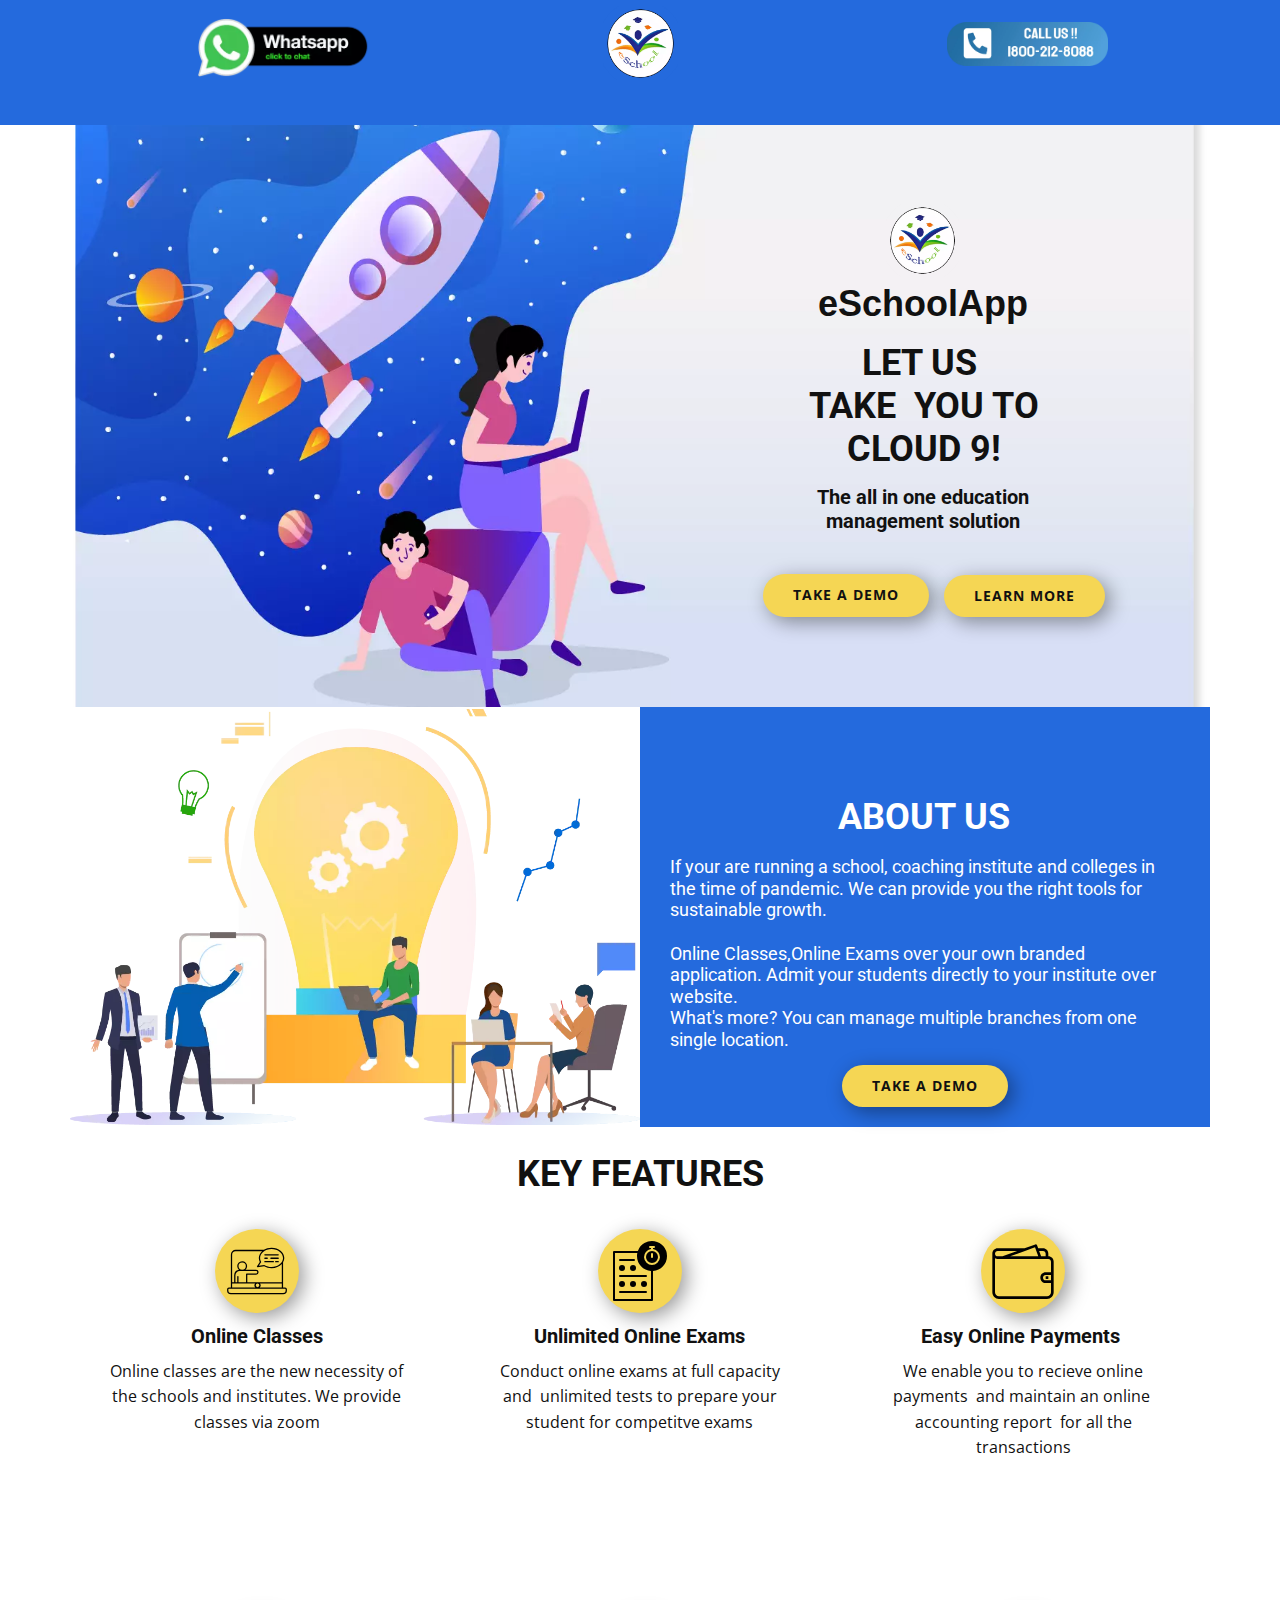
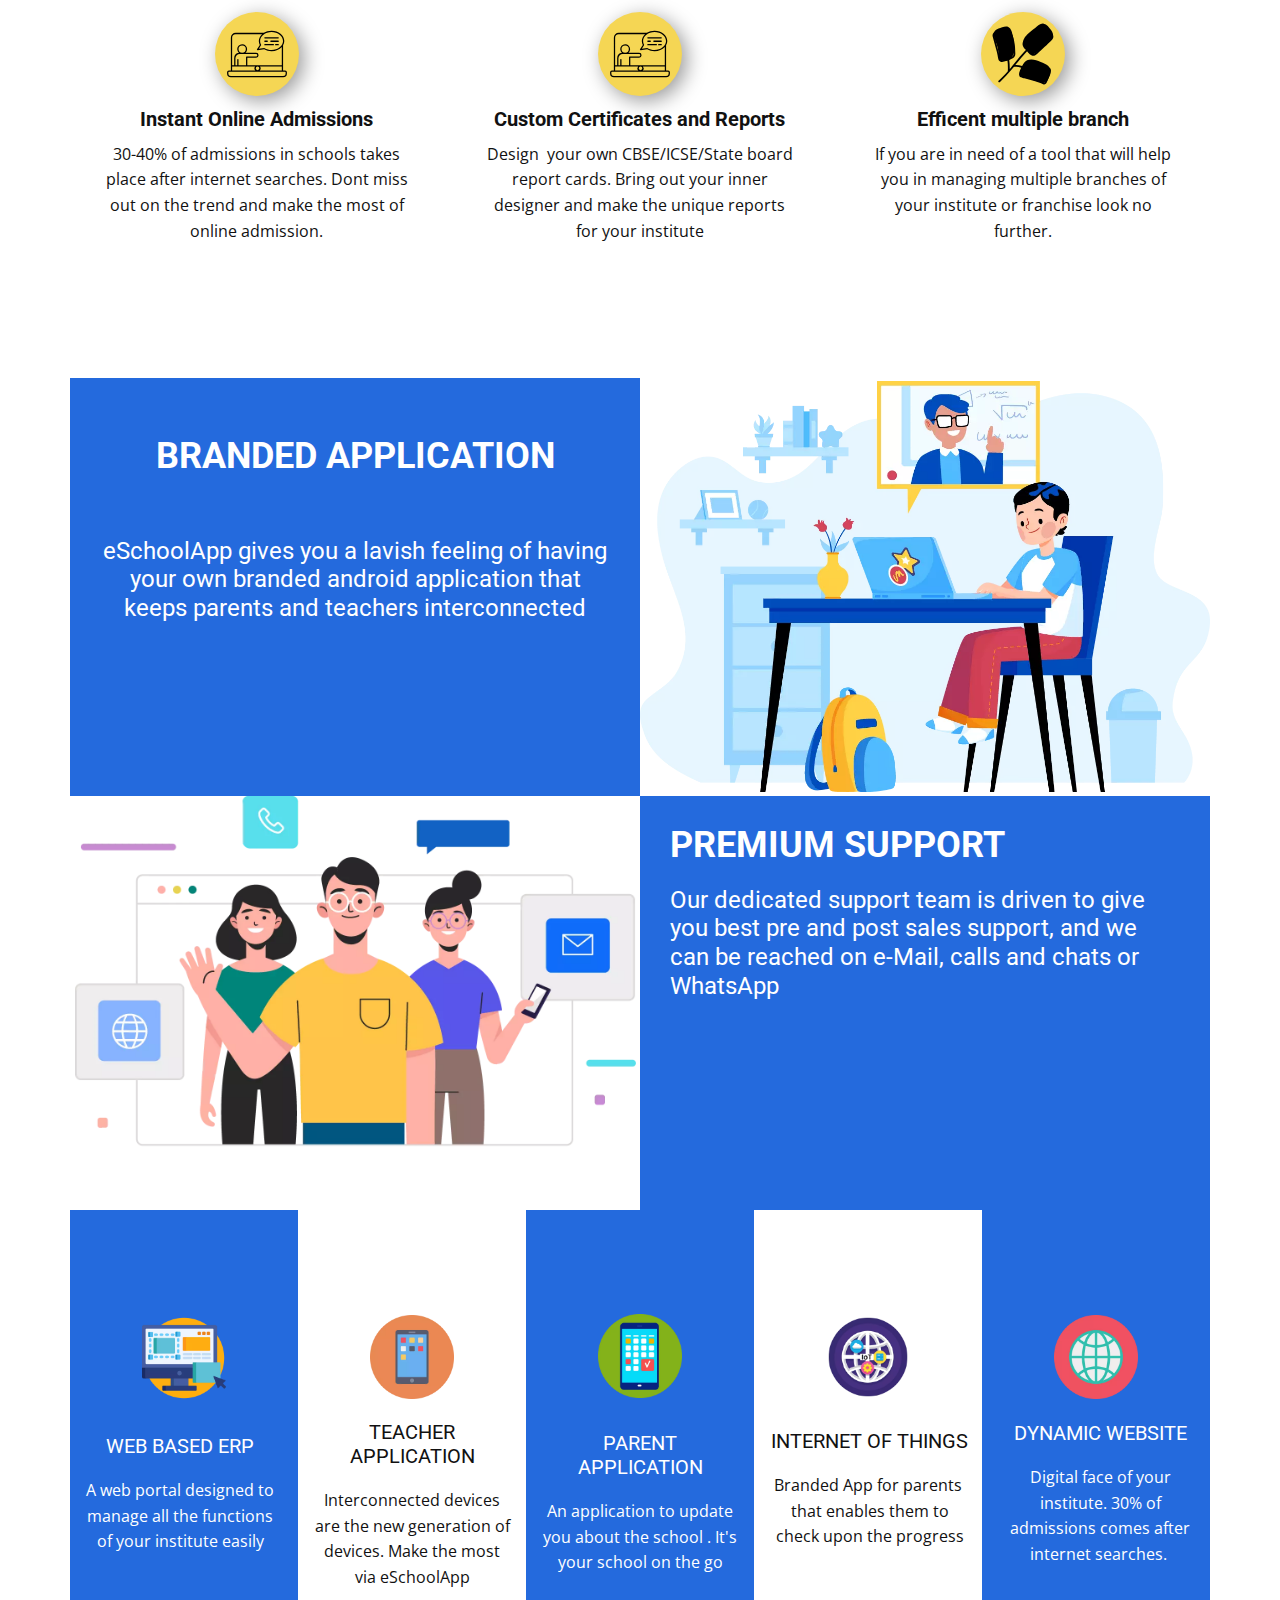
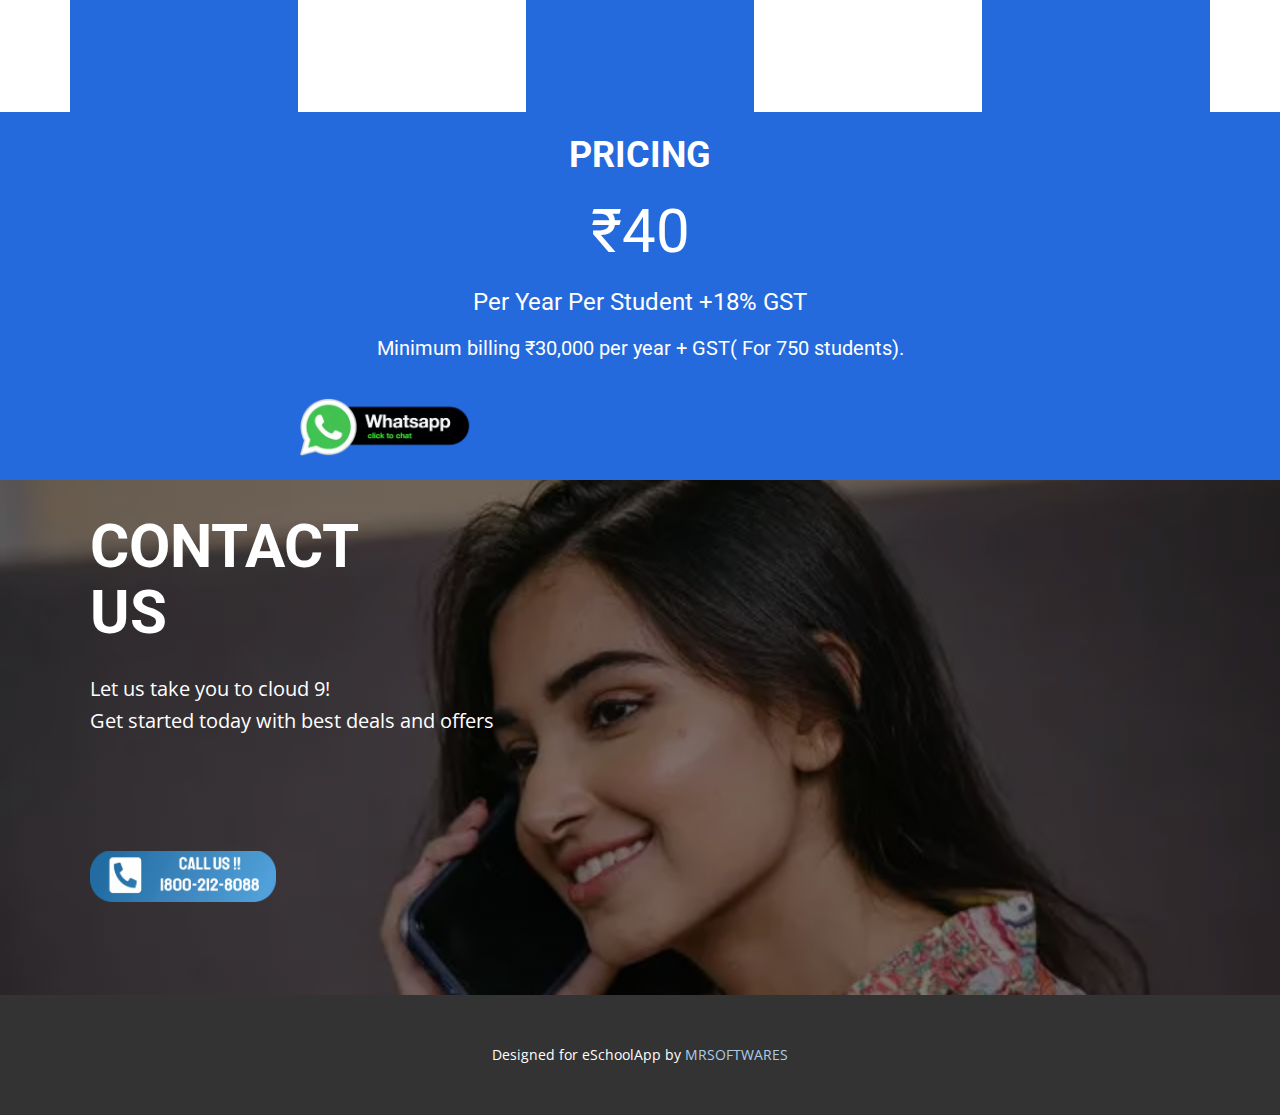
<file: Home.html>
<!DOCTYPE html>
<html style="font-size: 16px;">

<head>
    <meta name="viewport" content="width=device-width, initial-scale=1.0">
    <meta charset="utf-8">
    <meta name="keywords" content="tEST, aVAIL BENEFITS">
    <meta name="description" content="">
    <meta name="page_type" content="np-template-header-footer-from-plugin">
    <title>Home</title>
    <link rel="stylesheet" href="nicepage.css" media="screen">
    <link rel="stylesheet" href="Home.css" media="screen">
    <script class="u-script" type="text/javascript" src="jquery.js" defer=""></script>
    <script class="u-script" type="text/javascript" src="nicepage.js" defer=""></script>
    <meta name="generator" content="Nicepage 4.0.3, nicepage.com">

    <link id="u-theme-google-font" rel="stylesheet" href="https://fonts.googleapis.com/css?family=Roboto:100,100i,300,300i,400,400i,500,500i,700,700i,900,900i|Open+Sans:300,300i,400,400i,600,600i,700,700i,800,800i">










    <script type="application/ld+json">
        {
            "@context": "http://schema.org",
            "@type": "Organization",
            "name": ""
        }
    </script>
    <meta name="theme-color" content="#478ac9">
    <meta property="og:title" content="Home">
    <meta property="og:type" content="website">
</head>

<body class="u-body">
    <header class="u-clearfix u-custom-color-1 u-header u-header" id="sec-b42d">
        <div class="u-align-left u-clearfix u-sheet u-sheet-1">
            <img class="u-image u-image-default u-preserve-proportions u-image-1" src="images/LOGOfinal.webp" alt="" data-image-width="1080" data-image-height="1080">
            <img class="u-image u-image-default u-preserve-proportions u-image-2" src="images/LOGOfinal.webp" alt="" data-image-width="1080" data-image-height="1080">
            <img class="u-image u-image-default u-image-3" src="images/whatsapp-button-360x125.webp" alt="" data-image-width="360" data-image-height="125" data-href="https://wa.me/919981156525" data-target="_blank">
            <img class="u-image u-image-default u-image-4" src="images/bUTTON.webp" alt="" data-image-width="1658" data-image-height="456">
        </div>
    </header>
    <section class="u-clearfix u-section-1" id="sec-623f">
        <div class="u-clearfix u-sheet u-valign-middle-lg u-valign-middle-md u-valign-middle-sm u-valign-middle-xl u-sheet-1">
            <div class="u-clearfix u-expanded-width-lg u-expanded-width-md u-expanded-width-xl u-gutter-0 u-layout-wrap u-layout-wrap-1">
                <div class="u-layout" style="">
                    <div class="u-layout-row" style="">
                        <div class="u-container-style u-image u-layout-cell u-right-cell u-size-60 u-size-xs-60 u-image-1" src="" data-image-width="1580" data-image-height="1058">
                            <div class="u-container-layout u-container-layout-1" src="">
                                <img class="u-align-center u-image u-image-default u-image-2" src="images/LOGOfinal.webp" alt="" data-image-width="1080" data-image-height="1080" data-href="eschoolapp.in" data-target="_blank">
                                <h2 class="u-align-center-lg u-align-center-md u-align-center-sm u-align-center-xs u-align-right-xl u-custom-font u-font-arial u-text u-text-1"> eSchoolApp</h2>
                                <h3 class="u-align-center u-text u-text-2"> LET US&nbsp;<br>TAKE&nbsp; YOU TO<br>&nbsp;CLOUD 9!&nbsp;
                                </h3>
                                <h3 class="u-align-center-lg u-align-center-md u-align-center-sm u-align-center-xs u-align-right-xl u-text u-text-3"> The all in one education<br>management solution
                                </h3>
                                <a href="#popp" class="u-active-palette-4-light-1 u-align-center u-border-none u-btn u-btn-round u-button-style u-dialog-link u-hover-palette-1-light-2 u-palette-3-light-1 u-radius-50 u-text-body-color u-btn-1">Take a demo</a>
                                <a href="https://eschoolapp.in" class="u-active-palette-4-dark-1 u-align-right u-border-none u-btn u-btn-round u-button-style u-hover-palette-1-dark-1 u-palette-3-light-1 u-radius-50 u-btn-2" target="_blank">Learn More</a>
                            </div>
                        </div>
                    </div>
                </div>
            </div>
        </div>
    </section>
    <section class="u-clearfix u-section-2" id="sec-6fa9">
        <div class="u-clearfix u-sheet u-valign-middle u-sheet-1">
            <div class="u-clearfix u-expanded-width u-layout-wrap u-layout-wrap-1">
                <div class="u-layout">
                    <div class="u-layout-row">
                        <div class="u-container-style u-image u-image-contain u-layout-cell u-size-30 u-image-1" data-image-width="1056" data-image-height="771">
                            <div class="u-container-layout u-container-layout-1"></div>
                        </div>
                        <div class="u-container-style u-custom-color-1 u-layout-cell u-size-30 u-layout-cell-2">
                            <div class="u-container-layout u-valign-bottom u-container-layout-2">
                                <h2 class="u-text u-text-1"> About Us</h2>
                                <h4 class="u-align-center-xs u-text u-text-2"> If your are running a school, coaching institute and colleges in the time of pandemic. We can provide you the right tools for sustainable growth.&nbsp;
                                    <br>
                                    <br>Online Classes,Online Exams over your own branded application. Admit your students directly to your institute over website.&nbsp;<br>What's more? You can manage multiple branches from one single location.&nbsp;
                                    &nbsp; &nbsp; &nbsp; &nbsp; &nbsp; &nbsp; &nbsp; &nbsp; &nbsp;&nbsp;
                                </h4>
                                <a href="#popp" class="u-active-palette-4-light-1 u-align-center u-border-none u-btn u-btn-round u-button-style u-dialog-link u-hover-palette-1-light-2 u-palette-3-light-1 u-radius-50 u-text-body-color u-btn-1">Take a demo</a>
                            </div>
                        </div>
                    </div>
                </div>
            </div>
        </div>
    </section>
    <section class="u-clearfix u-section-3" id="sec-ee7e">
        <div class="u-clearfix u-sheet u-sheet-1">
            <h2 class="u-text u-text-default-xl u-text-1"> Key Features<span style="font-weight: 700;"></span>
            </h2>
            <div class="u-expanded-width u-list u-list-1">
                <div class="u-repeater u-repeater-1">
                    <div class="u-align-center u-container-style u-list-item u-repeater-item">
                        <div class="u-container-layout u-similar-container u-container-layout-1"><span class="u-icon u-icon-circle u-palette-3-light-1 u-spacing-10 u-text-black u-icon-1"><svg class="u-svg-link" preserveAspectRatio="xMidYMin slice" viewBox="0 0 512 512" style=""><use xmlns:xlink="http://www.w3.org/1999/xlink" xlink:href="#svg-86d0"></use></svg><svg class="u-svg-content" viewBox="0 0 512 512" id="svg-86d0"><path d="M319.13,131.46H425.69a5.1,5.1,0,1,0,0-10.2H319.13a5.1,5.1,0,0,0,0,10.2Z"></path><path d="M425.69,148.83H367.27a5.1,5.1,0,1,0,0,10.2h58.42a5.1,5.1,0,1,0,0-10.2Z"></path><path d="M319.13,159h18.7a5.1,5.1,0,1,0,0-10.2h-18.7a5.1,5.1,0,0,0,0,10.2Z"></path><path d="M425.69,176.4h-20.1a5.1,5.1,0,1,0,0,10.2h20.1a5.1,5.1,0,1,0,0-10.2Z"></path><path d="M319.13,186.6H386.9a5.1,5.1,0,1,0,0-10.2H319.13a5.1,5.1,0,0,0,0,10.2Z"></path><path d="M480.51,387.64H464.64V186.93a68.75,68.75,0,0,0,9.68-34.9c0-45.27-45.71-82.1-101.9-82.1-23.34,0-44.87,6.35-62.07,17a5.06,5.06,0,0,0-.68,0H85.56a38.68,38.68,0,0,0-38.64,38.63v262.1H31.49A14.8,14.8,0,0,0,16.7,402.43v9.35A30.33,30.33,0,0,0,47,442.07H465a30.33,30.33,0,0,0,30.3-30.29v-9.35A14.8,14.8,0,0,0,480.51,387.64ZM260.27,356.48A14.32,14.32,0,1,1,246,370.79,14.34,14.34,0,0,1,260.27,356.48Zm19.89,0H454.44v31.16H278.06a24.45,24.45,0,0,0,2.1-31.16ZM464.12,152c0,39.64-41.14,71.9-91.7,71.9-20.25,0-39.45-5.09-55.53-14.71a5.08,5.08,0,0,0-2.62-.73,4.17,4.17,0,0,0-.61,0l-43,5.17,17.9-26.94a5.08,5.08,0,0,0,.17-5.36,58.5,58.5,0,0,1-8-29.37c0-39.65,41.14-71.9,91.71-71.9S464.12,112.38,464.12,152ZM85.56,97.11H296.74c-16.3,14.55-26.23,33.82-26.23,54.92a68,68,0,0,0,7.83,31.65L256,217.25a5.11,5.11,0,0,0-.09,5.5,5,5,0,0,0,4.95,2.39l52.29-6.28c17.35,10,37.79,15.27,59.25,15.27,33.6,0,63.45-13.17,82-33.44V346.28H178.53v-60.6h70.22a19.76,19.76,0,0,0,0-39.52H163.87a39.52,39.52,0,1,0-52.39.47,44.66,44.66,0,0,0-38.15,44.12v55.53H57.12V125.54A28.47,28.47,0,0,1,85.56,97.11ZM103,295.23a5.1,5.1,0,0,0-5.1,5.1v45.95H83.53V290.75a34.43,34.43,0,0,1,34.39-34.39H248.75a9.56,9.56,0,0,1,0,19.12H173.43a5.1,5.1,0,0,0-5.1,5.1v65.7H108.09V300.33A5.1,5.1,0,0,0,103,295.23Zm34.41-49.07a29.31,29.31,0,1,1,29.32-29.31A29.35,29.35,0,0,1,137.4,246.16ZM57.12,356.48H240.39a24.46,24.46,0,0,0,2.09,31.16H57.12Zm428,55.3A20.12,20.12,0,0,1,465,431.87H47a20.12,20.12,0,0,1-20.1-20.09v-9.35a4.6,4.6,0,0,1,4.59-4.59h449a4.6,4.6,0,0,1,4.59,4.59Z"></path></svg></span>
                            <h3 class="u-text u-text-2">Online Classes</h3>
                            <p class="u-text u-text-3"> Online classes are the new necessity of the schools and institutes. We provide classes via zoom</p>
                            <a href="#popp" class="u-align-center u-border-none u-btn u-btn-round u-button-style u-dialog-link u-hover-palette-1-light-2 u-palette-3-light-1 u-radius-47 u-btn-1" data-animation-name="swing" data-animation-duration="1000" data-animation-direction="">BOOK A DEMO</a>
                        </div>
                    </div>
                    <div class="u-align-center u-container-style u-list-item u-repeater-item">
                        <div class="u-container-layout u-similar-container u-container-layout-2"><span class="u-icon u-icon-circle u-palette-3-light-1 u-spacing-10 u-icon-2"><svg class="u-svg-link" preserveAspectRatio="xMidYMin slice" viewBox="0 0 64 64" style=""><use xmlns:xlink="http://www.w3.org/1999/xlink" xlink:href="#svg-132d"></use></svg><svg class="u-svg-content" viewBox="0 0 64 64" id="svg-132d"><g id="exam"><path d="M12,22H26a1,1,0,0,0,0-2H12a1,1,0,0,0,0,2Z"></path><path d="M38,36H12a1,1,0,0,0,0,2H38a1,1,0,0,0,0-2Z"></path><path d="M38,52H12a1,1,0,0,0,0,2H38a1,1,0,0,0,0-2Z"></path><circle cx="14" cy="29" r="3"></circle><circle cx="25" cy="29" r="3"></circle><circle cx="14" cy="45" r="3"></circle><circle cx="25" cy="45" r="3"></circle><circle cx="36" cy="45" r="3"></circle><path d="M44,12a6,6,0,1,0,6,6A6,6,0,0,0,44,12Zm1,6a1,1,0,0,1-2,0V15a1,1,0,0,1,2,0Z"></path><path d="M59,17a15,15,0,0,0-29.12-5H6a1,1,0,0,0-1,1V61a1,1,0,0,0,1,1H44a1,1,0,0,0,1-1V32A15,15,0,0,0,59,17ZM7,60V14H29.3a14.82,14.82,0,0,0-.3,3A15,15,0,0,0,43,32V60ZM44,26a8,8,0,0,1-1-15.93V9H42a1,1,0,0,1,0-2h4a1,1,0,0,1,0,2H45v1.07A8,8,0,0,1,44,26Z"></path>
</g></svg></span>
                            <h3 class="u-text u-text-4"> Unlimited Online Exams</h3>
                            <p class="u-text u-text-5"> Conduct online exams at full capacity and&nbsp; unlimited tests to prepare your student for competitve exams</p>
                            <a href="#popp" class="u-align-center u-border-none u-btn u-btn-round u-button-style u-dialog-link u-hover-palette-1-light-2 u-palette-3-light-1 u-radius-47 u-btn-2" data-animation-name="swing" data-animation-duration="1000" data-animation-direction="">Get offers</a>
                        </div>
                    </div>
                    <div class="u-align-center u-container-style u-list-item u-repeater-item">
                        <div class="u-container-layout u-similar-container u-container-layout-3"><span class="u-icon u-icon-circle u-palette-3-light-1 u-spacing-10 u-icon-3"><svg class="u-svg-link" preserveAspectRatio="xMidYMin slice" viewBox="0 0 48 48" style=""><use xmlns:xlink="http://www.w3.org/1999/xlink" xlink:href="#svg-3000"></use></svg><svg class="u-svg-content" viewBox="0 0 48 48" id="svg-3000"><path clip-rule="evenodd" d="M47,40L47,40c0,2.762-2.238,5-5,5l0,0H6l0,0c-2.762,0-5-2.238-5-5V11  c0-2.209,1.791-4,4-4l0,0h20.171l8.099-2.934c0.513-0.187,1.081,0.078,1.268,0.589L35.391,7H39c2.209,0,4,1.791,4,4v2l0,0  c2.209,0,4,1.791,4,4V40z M5,9L5,9c-1.104,0-2,0.896-2,2s0.896,2,2,2h3.445l0,0h0.189c0.013-0.005,0.021-0.016,0.034-0.021L19.65,9  H5z M34.078,9.181l-1.062-2.924l-0.001,0v0L30.964,7h0.003l-5.514,2h-0.01l-11.039,4h21.062L34.078,9.181z M41,11  c0-1.104-0.896-2-2-2h-2.883l1.454,4H41l0,0V11z M43,15H5l0,0c-0.732,0-1.41-0.211-2-0.555V40c0,1.657,1.344,3,3,3h36  c1.657,0,3-1.343,3-3v-7h-4c-2.209,0-4-1.791-4-4s1.791-4,4-4h4v-8C45,15.896,44.104,15,43,15z M45,31v-4h-4c-1.104,0-2,0.896-2,2  s0.896,2,2,2H45z M41,28h2v2h-2V28z" fill-rule="evenodd"></path></svg></span>
                            <h3 class="u-text u-text-6"> Easy Online Payments&nbsp;</h3>
                            <p class="u-text u-text-7"> We enable you to recieve online payments&nbsp; and maintain an online&nbsp; accounting report&nbsp; for all the transactions<br>
                                <br>
                                <br>
                            </p>
                            <a href="#popp" class="u-align-center u-border-none u-btn u-btn-round u-button-style u-hover-palette-1-light-2 u-palette-3-light-1 u-radius-47 u-btn-3" data-animation-name="swing" data-animation-duration="1000" data-animation-direction="">Start now</a>
                        </div>
                    </div>
                    <div class="u-align-center u-container-style u-list-item u-repeater-item">
                        <div class="u-container-layout u-similar-container u-container-layout-4"><span class="u-icon u-icon-circle u-palette-3-light-1 u-spacing-10 u-text-black u-icon-4"><svg class="u-svg-link" preserveAspectRatio="xMidYMin slice" viewBox="0 0 512 512" style=""><use xmlns:xlink="http://www.w3.org/1999/xlink" xlink:href="#svg-adfa"></use></svg><svg class="u-svg-content" viewBox="0 0 512 512" id="svg-adfa"><path d="M319.13,131.46H425.69a5.1,5.1,0,1,0,0-10.2H319.13a5.1,5.1,0,0,0,0,10.2Z"></path><path d="M425.69,148.83H367.27a5.1,5.1,0,1,0,0,10.2h58.42a5.1,5.1,0,1,0,0-10.2Z"></path><path d="M319.13,159h18.7a5.1,5.1,0,1,0,0-10.2h-18.7a5.1,5.1,0,0,0,0,10.2Z"></path><path d="M425.69,176.4h-20.1a5.1,5.1,0,1,0,0,10.2h20.1a5.1,5.1,0,1,0,0-10.2Z"></path><path d="M319.13,186.6H386.9a5.1,5.1,0,1,0,0-10.2H319.13a5.1,5.1,0,0,0,0,10.2Z"></path><path d="M480.51,387.64H464.64V186.93a68.75,68.75,0,0,0,9.68-34.9c0-45.27-45.71-82.1-101.9-82.1-23.34,0-44.87,6.35-62.07,17a5.06,5.06,0,0,0-.68,0H85.56a38.68,38.68,0,0,0-38.64,38.63v262.1H31.49A14.8,14.8,0,0,0,16.7,402.43v9.35A30.33,30.33,0,0,0,47,442.07H465a30.33,30.33,0,0,0,30.3-30.29v-9.35A14.8,14.8,0,0,0,480.51,387.64ZM260.27,356.48A14.32,14.32,0,1,1,246,370.79,14.34,14.34,0,0,1,260.27,356.48Zm19.89,0H454.44v31.16H278.06a24.45,24.45,0,0,0,2.1-31.16ZM464.12,152c0,39.64-41.14,71.9-91.7,71.9-20.25,0-39.45-5.09-55.53-14.71a5.08,5.08,0,0,0-2.62-.73,4.17,4.17,0,0,0-.61,0l-43,5.17,17.9-26.94a5.08,5.08,0,0,0,.17-5.36,58.5,58.5,0,0,1-8-29.37c0-39.65,41.14-71.9,91.71-71.9S464.12,112.38,464.12,152ZM85.56,97.11H296.74c-16.3,14.55-26.23,33.82-26.23,54.92a68,68,0,0,0,7.83,31.65L256,217.25a5.11,5.11,0,0,0-.09,5.5,5,5,0,0,0,4.95,2.39l52.29-6.28c17.35,10,37.79,15.27,59.25,15.27,33.6,0,63.45-13.17,82-33.44V346.28H178.53v-60.6h70.22a19.76,19.76,0,0,0,0-39.52H163.87a39.52,39.52,0,1,0-52.39.47,44.66,44.66,0,0,0-38.15,44.12v55.53H57.12V125.54A28.47,28.47,0,0,1,85.56,97.11ZM103,295.23a5.1,5.1,0,0,0-5.1,5.1v45.95H83.53V290.75a34.43,34.43,0,0,1,34.39-34.39H248.75a9.56,9.56,0,0,1,0,19.12H173.43a5.1,5.1,0,0,0-5.1,5.1v65.7H108.09V300.33A5.1,5.1,0,0,0,103,295.23Zm34.41-49.07a29.31,29.31,0,1,1,29.32-29.31A29.35,29.35,0,0,1,137.4,246.16ZM57.12,356.48H240.39a24.46,24.46,0,0,0,2.09,31.16H57.12Zm428,55.3A20.12,20.12,0,0,1,465,431.87H47a20.12,20.12,0,0,1-20.1-20.09v-9.35a4.6,4.6,0,0,1,4.59-4.59h449a4.6,4.6,0,0,1,4.59,4.59Z"></path></svg></span>
                            <h3 class="u-text u-text-8">Instant Online Admissions</h3>
                            <p class="u-text u-text-9"> 30-40% of admissions in schools takes place after internet searches. Dont miss out on the trend and make the most of online admission.</p>
                            <a href="#popp" class="u-align-center u-border-none u-btn u-btn-round u-button-style u-hover-palette-1-light-2 u-palette-3-light-1 u-radius-47 u-btn-4" data-animation-name="swing" data-animation-duration="1000" data-animation-direction="">Enroll today</a>
                        </div>
                    </div>
                    <div class="u-align-center u-container-style u-list-item u-repeater-item">
                        <div class="u-container-layout u-similar-container u-container-layout-5"><span class="u-icon u-icon-circle u-palette-3-light-1 u-spacing-10 u-text-black u-icon-5"><svg class="u-svg-link" preserveAspectRatio="xMidYMin slice" viewBox="0 0 512 512" style=""><use xmlns:xlink="http://www.w3.org/1999/xlink" xlink:href="#svg-a174"></use></svg><svg class="u-svg-content" viewBox="0 0 512 512" id="svg-a174"><path d="M319.13,131.46H425.69a5.1,5.1,0,1,0,0-10.2H319.13a5.1,5.1,0,0,0,0,10.2Z"></path><path d="M425.69,148.83H367.27a5.1,5.1,0,1,0,0,10.2h58.42a5.1,5.1,0,1,0,0-10.2Z"></path><path d="M319.13,159h18.7a5.1,5.1,0,1,0,0-10.2h-18.7a5.1,5.1,0,0,0,0,10.2Z"></path><path d="M425.69,176.4h-20.1a5.1,5.1,0,1,0,0,10.2h20.1a5.1,5.1,0,1,0,0-10.2Z"></path><path d="M319.13,186.6H386.9a5.1,5.1,0,1,0,0-10.2H319.13a5.1,5.1,0,0,0,0,10.2Z"></path><path d="M480.51,387.64H464.64V186.93a68.75,68.75,0,0,0,9.68-34.9c0-45.27-45.71-82.1-101.9-82.1-23.34,0-44.87,6.35-62.07,17a5.06,5.06,0,0,0-.68,0H85.56a38.68,38.68,0,0,0-38.64,38.63v262.1H31.49A14.8,14.8,0,0,0,16.7,402.43v9.35A30.33,30.33,0,0,0,47,442.07H465a30.33,30.33,0,0,0,30.3-30.29v-9.35A14.8,14.8,0,0,0,480.51,387.64ZM260.27,356.48A14.32,14.32,0,1,1,246,370.79,14.34,14.34,0,0,1,260.27,356.48Zm19.89,0H454.44v31.16H278.06a24.45,24.45,0,0,0,2.1-31.16ZM464.12,152c0,39.64-41.14,71.9-91.7,71.9-20.25,0-39.45-5.09-55.53-14.71a5.08,5.08,0,0,0-2.62-.73,4.17,4.17,0,0,0-.61,0l-43,5.17,17.9-26.94a5.08,5.08,0,0,0,.17-5.36,58.5,58.5,0,0,1-8-29.37c0-39.65,41.14-71.9,91.71-71.9S464.12,112.38,464.12,152ZM85.56,97.11H296.74c-16.3,14.55-26.23,33.82-26.23,54.92a68,68,0,0,0,7.83,31.65L256,217.25a5.11,5.11,0,0,0-.09,5.5,5,5,0,0,0,4.95,2.39l52.29-6.28c17.35,10,37.79,15.27,59.25,15.27,33.6,0,63.45-13.17,82-33.44V346.28H178.53v-60.6h70.22a19.76,19.76,0,0,0,0-39.52H163.87a39.52,39.52,0,1,0-52.39.47,44.66,44.66,0,0,0-38.15,44.12v55.53H57.12V125.54A28.47,28.47,0,0,1,85.56,97.11ZM103,295.23a5.1,5.1,0,0,0-5.1,5.1v45.95H83.53V290.75a34.43,34.43,0,0,1,34.39-34.39H248.75a9.56,9.56,0,0,1,0,19.12H173.43a5.1,5.1,0,0,0-5.1,5.1v65.7H108.09V300.33A5.1,5.1,0,0,0,103,295.23Zm34.41-49.07a29.31,29.31,0,1,1,29.32-29.31A29.35,29.35,0,0,1,137.4,246.16ZM57.12,356.48H240.39a24.46,24.46,0,0,0,2.09,31.16H57.12Zm428,55.3A20.12,20.12,0,0,1,465,431.87H47a20.12,20.12,0,0,1-20.1-20.09v-9.35a4.6,4.6,0,0,1,4.59-4.59h449a4.6,4.6,0,0,1,4.59,4.59Z"></path></svg></span>
                            <h3 class="u-text u-text-10">Custom Certificates and Reports</h3>
                            <p class="u-text u-text-11"> Design&nbsp; your own CBSE/ICSE/State board report cards. Bring out your inner designer and make the unique reports for your institute</p>
                            <a href="#popp" class="u-align-center u-border-none u-btn u-btn-round u-button-style u-hover-palette-1-light-2 u-palette-3-light-1 u-radius-47 u-btn-5" data-animation-name="swing" data-animation-duration="1000" data-animation-direction="">Get Started</a>
                        </div>
                    </div>
                    <div class="u-align-center u-container-style u-list-item u-repeater-item">
                        <div class="u-container-layout u-similar-container u-container-layout-6"><span class="u-icon u-icon-circle u-palette-3-light-1 u-spacing-10 u-icon-6"><svg class="u-svg-link" preserveAspectRatio="xMidYMin slice" viewBox="0 0 100 100" style=""><use xmlns:xlink="http://www.w3.org/1999/xlink" xlink:href="#svg-dce5"></use></svg><svg class="u-svg-content" viewBox="0 0 100 100" id="svg-dce5" style="enable-background:new 0 0 100 100;"><style type="text/css"> .st0{fill:currentColor;}
	.st1{fill:none;} </style><g><g id="fill"><path class="st0" d="M36.7,38.4c-0.4-5.7-1.3-11.3-2.6-16.9C33,16.9,31.8,9.9,27,7.7c-4.4-2-11,1.1-15.2,2.6    c-4.6,1.6-7.8,4.4-7.5,9.6c0.3,5.3,3.3,10.8,4.8,15.8c2,6.4,3,13.2,2.9,19.9c-0.1,4.1,3.7,5.7,6.8,4.8c0.8,0.5,1.8,0.8,2.7,0.7    C33.2,59.9,37.5,49.1,36.7,38.4z"></path><path class="st0" d="M93.5,12.1c-2.8-3.8-6.3-8.7-11.3-9.5C77,1.8,72.7,6.6,69,9.5c-4.3,3.4-9,6.6-12.8,10.6    c-3.2,3.5-6.8,8.3-5.9,13.3c1,5.3,6.4,10.8,9.5,15c1.9,2.5,5.5,3,8,1.1c0.1-0.1,0.2-0.2,0.3-0.3c0.4-0.1,0.9-0.3,1.3-0.5    c5.2-2.9,9.5-6.7,13.7-10.8c4-3.9,8.9-7.7,12.1-12.2C98.6,20.9,96.6,16.4,93.5,12.1z"></path><path class="st0" d="M89.6,68.8c-3.1-3.2-7.9-4.8-11.9-6.4c-4.6-1.8-9.5-3.6-14.5-3.7c-4.9-0.1-9,1.3-11.6,5.6    c-2.6,4.7-4.7,9.6-6.3,14.8c-1.3,4,2.1,6.6,5.4,6.4c0.6,0.8,1.6,1.5,2.6,1.7l17.6,4.8c4.1,1.1,9.9,4,14.1,2.1    c3.9-1.8,5.6-8.4,6.9-12.1C93.4,77.5,93.1,72.5,89.6,68.8z"></path>
</g><g id="line_copy"><path class="st1" d="M50.7,71.3c-0.1,0.2-0.2,0.4-0.4,0.6c-0.9,1.7-1.7,3.3-2.3,4.7c-0.8,1.6-1.3,3.4-1.4,5.2    c0,0.6,0.1,1.2,0.4,1.7c0.1,0.1,0.2,0.2,0.4,0.3c0.3,0.2,0.6,0.3,0.9,0.4c0.9,0.3,1.8,0.5,2.7,0.6c0.6,0.1,1.2,0.2,1.7,0.4    c2.9,0.8,5.8,1.7,8.8,2.5c5.5,1.6,11,3.4,16.4,5.2c0.6,0.2,1.3,0.5,2,0.8c0.7,0.3,1.4,0.6,2.1,0.8c0.4,0.1,0.7,0.2,1.1,0.2    c0.2,0,0.3,0,0.4-0.1l0.1-0.1c0.1-0.1,0.2-0.2,0.2-0.3c0.2-0.3,0.4-0.7,0.6-1.1c0.4-0.8,0.8-1.9,1.1-2.8c0.2-0.6,0.4-1.2,0.6-1.6    c0.5-1.1,1.2-2.6,2-4.3c0.8-1.7,1.4-3.4,1.9-5.1c0.3-1,0.4-2,0.5-3c0-0.7-0.1-1.4-0.5-2c-0.1-0.2-0.2-0.3-0.3-0.4    c-0.4-0.4-0.9-0.7-1.4-0.9c-3.5-1.8-7-3.3-10.7-4.5l-0.1,0l-0.3-0.1c-0.2-0.1-0.6-0.2-1-0.3c-0.9-0.3-2.2-0.7-3.8-1.1    c-4.4-1.2-8.9-2.1-13.4-2.7c-0.4-0.1-0.9-0.1-1.4-0.1c-0.8,0-1.6,0.1-2.3,0.5c-0.9,0.4-1.7,1-2.3,1.8c-0.7,0.9-1.3,2-1.9,3l0,0    c-0.3,0.6-0.6,1.2-0.9,1.7C50.8,71,50.8,71.1,50.7,71.3z M83.6,76.6c0.3-0.8,1.2-1.3,2-1c0.2,0.1,0.3,0.1,0.4,0.2    c0.7,0.1,1.1,0.7,1.2,1.4c0.1,1-0.7,2-1.7,2.1c-0.2,0-0.4,0-0.6,0C83.9,78.9,83.3,77.8,83.6,76.6C83.6,76.7,83.6,76.6,83.6,76.6z     M78.6,88.3c0.5-0.9,1.7-1.2,2.6-0.7c0.9,0.5,1.2,1.7,0.7,2.6c-0.3,0.5-0.8,0.8-1.4,0.9c-0.4,0.2-0.9,0.2-1.3-0.1    C78.4,90.3,78.1,89.2,78.6,88.3z M60.5,79.5L60.5,79.5L60.5,79.5c0.3-1.9,1.1-3.8,2.2-5.4l0,0c0.8-1.4,2-2.5,3.3-3.4    c1-0.6,2.2-1,3.4-1c0.7,0,1.3,0.1,1.9,0.4c1.2,0.5,2.2,1.5,2.8,2.7c0.6,1.1,0.8,2.4,0.8,3.6c0,0.2,0,0.5,0,0.7v0    c-0.4,4.2-3.2,7.9-7.3,9.3c-0.7,0.2-1.4,0.4-2.1,0.4c-0.8,0-1.5-0.2-2.2-0.5c-0.7-0.3-1.2-0.8-1.7-1.4c-0.9-1.2-1.3-2.6-1.3-4.1    C60.4,80.3,60.4,79.9,60.5,79.5L60.5,79.5z M55.9,66.7c0.8-0.6,2-0.4,2.6,0.4c0,0,0,0,0,0.1c0.4,0.9,0.1,2-0.8,2.4    c0,0-0.1,0-0.1,0c-0.7,0.4-1.6,0.1-2-0.6c0-0.1-0.1-0.2-0.1-0.2c0-0.1-0.1-0.1-0.1-0.2C55,68,55.2,67.1,55.9,66.7z M53.5,78    c0.4,0.1,0.6,0.5,0.7,0.9c0.2,0.7,0,1.5-0.4,2c-0.4,0.4-1,0.7-1.6,0.6c-1.2-0.2-2-1.3-1.8-2.5c0-0.1,0-0.2,0.1-0.3    c0.1-0.5,0.5-0.9,1-1C52.2,77.4,52.9,77.5,53.5,78L53.5,78z"></path><path class="st1" d="M57.3,33.6C57.2,33.5,57.1,33.5,57.3,33.6L57.3,33.6z"></path><path class="st1" d="M56.7,33.4c0.2,0,0,0-0.2,0h0C56.6,33.4,56.7,33.4,56.7,33.4z"></path><path class="st1" d="M63.3,80.6c0,0.7,0.1,1.3,0.4,1.9c0.3,0.7,1.1,1.2,1.9,1.2c0.4,0,0.8-0.1,1.2-0.2c2.9-1,5-3.7,5.3-6.8    c0-0.2,0-0.3,0-0.4c0-0.8-0.2-1.6-0.5-2.3c-0.3-0.6-0.7-1-1.3-1.3c-0.3-0.1-0.6-0.2-0.9-0.2c-0.7,0-1.3,0.2-1.9,0.6    c-1,0.7-1.8,1.6-2.4,2.6l0,0c-0.9,1.2-1.5,2.6-1.8,4.1l0,0C63.3,80.1,63.3,80.4,63.3,80.6z"></path><path class="st1" d="M91.4,17.6c-2.4-2.7-4.3-4.9-5.9-6.6c-1.1-1.3-2.4-2.4-3.7-3.4c-0.3-0.3-0.7-0.5-1.2-0.5h-0.1    c-0.5,0-0.9,0.2-1.3,0.4c-0.8,0.4-1.5,0.8-2.2,1.4c-1.8,1.3-4.1,3.2-7.2,5.8c-1.5,1.3-2.5,2.1-3.3,2.7c-0.8,0.6-1.3,1.1-1.9,1.6    c-1.2,1.1-2.8,2.8-6.9,7.4c-1.1,1.2-2.1,2.2-3,3.2c-0.8,0.8-1.5,1.8-2,2.8c-0.3,0.5-0.4,1.1-0.5,1.7l0,0c0,0.1,0,0.2,0,0.3    c0,0.6,0.1,1.2,0.4,1.7c0.2,0.6,0.5,1.1,0.8,1.7l0,0c0.4,0.8,0.8,1.5,1.4,2.1c0.7,0.8,1.8,1.9,3.5,3.8c1.4,1.5,2.1,2.5,2.7,3.1    c0.4,0.5,0.9,0.9,1.4,1.3c0.7,0.5,1.4,0.9,2.1,1.3c0.6,0.3,1.2,0.5,1.9,0.5c0.1,0,0.3,0,0.4,0c0.2,0,0.4-0.1,0.6-0.2    c0.3-0.1,0.6-0.3,0.9-0.5c0.7-0.5,1.7-1.2,3.1-2.2c1.5-1.1,3-2.4,4.4-3.7c1.3-1.2,2.6-2.6,4.6-4.5c2.7-2.6,5.5-5,11.3-10.6    c0.9-0.8,1.7-1.7,2.5-2.7c0.5-0.6,0.8-1.3,0.8-2.1l0-0.2c0-0.8-0.3-1.5-0.7-2.1C93.2,19.7,92.4,18.6,91.4,17.6z M57.6,35.9    c-0.4,0.4-1.1,0.5-1.7,0.2c-0.4-0.1-0.8-0.4-0.9-0.8c-0.2-0.4-0.2-0.9-0.1-1.3c0.2-0.8,1-1.2,1.8-1c0.1,0,0.2,0.1,0.3,0.1    c0.1,0.1,0.2,0.2,0.4,0.2C58.2,34,58.3,35.1,57.6,35.9C57.6,35.9,57.6,35.9,57.6,35.9L57.6,35.9z M67.3,45.2c-0.6,0.6-1.5,0.6-2,0    c0,0,0-0.1-0.1-0.1c-0.2-0.2-0.3-0.4-0.4-0.6l0,0l0,0c0-0.1-0.1-0.2-0.1-0.3c0-0.1,0-0.2,0-0.1c0,0,0,0,0-0.1l0,0    c0-0.1,0-0.2,0-0.3c0-0.3,0.1-0.6,0.2-0.8c0.3-0.5,1-0.9,1.6-0.8c0.8,0,1.4,0.6,1.4,1.4C68,44.1,67.7,44.7,67.3,45.2L67.3,45.2z     M79.2,32.5c-0.4,0.9-1,1.7-1.8,2.3l0,0c-1.1,0.8-2.4,1.2-3.7,1.2c-1,0-2-0.2-2.9-0.6c-1.9-0.9-3.5-2.5-4.4-4.4l0,0    c-0.5-0.9-0.8-1.8-1.1-2.8c-0.3-1.1-0.5-2.2-0.5-3.4c0-1,0.2-2,0.6-2.9c0.4-1,1.2-1.8,2.2-2.3c0.7-0.3,1.5-0.5,2.4-0.5H70    c1.2,0,2.3,0.4,3.3,1c0.9,0.5,1.7,1.2,2.5,2c1.7,1.5,3,3.5,3.7,5.7l0,0c0.2,0.6,0.2,1.3,0.2,1.9C79.8,30.6,79.6,31.6,79.2,32.5    L79.2,32.5z M80.3,13.5c-0.4,0.3-0.9,0.4-1.4,0.5c-0.8,0-1.4-0.6-1.4-1.4c0-0.5,0.3-1,0.6-1.4c0.1-0.1,0.2-0.1,0.2-0.2    c0.1-0.1,0.3-0.2,0.5-0.3c0.5-0.1,1.1,0,1.5,0.4c0.7,0.4,0.9,1.3,0.5,2C80.6,13.3,80.5,13.4,80.3,13.5z M88.8,24.4    c-0.1,0-0.2-0.1-0.3-0.1c-0.7-0.2-1.1-0.7-1.2-1.4c0-0.6,0.3-1.2,0.8-1.5c0.6-0.4,1.4-0.2,1.9,0.4c0.3,0.2,0.5,0.6,0.5,0.9    c0,0,0,0.1,0,0.1c0,0,0,0.1,0,0.1c0.1,0.8-0.5,1.5-1.3,1.6C89.2,24.5,89,24.5,88.8,24.4L88.8,24.4z"></path><polygon class="st1" points="60.5,79.5 60.5,79.5 60.5,79.5   "></polygon><path class="st1" d="M73.9,24.1c-0.6-0.6-1.2-1.1-1.9-1.5C71.3,22.2,70.7,22,70,22h0c-0.4,0-0.8,0.1-1.1,0.2    c-0.2,0.1-0.4,0.3-0.6,0.5c-0.4,0.6-0.6,1.4-0.5,2.2c0,0.9,0.1,1.8,0.4,2.6c0.2,0.7,0.5,1.5,0.8,2.1l0,0c0.7,1.4,1.8,2.5,3.1,3.2    c0.5,0.2,1.1,0.4,1.7,0.4c0.7,0,1.4-0.2,1.9-0.6c0.4-0.3,0.7-0.7,0.9-1.2c0.2-0.5,0.3-1.1,0.3-1.7c0-0.4-0.1-0.8-0.2-1.2    C76.2,26.8,75.2,25.3,73.9,24.1z"></path><path class="st1" d="M89.2,24.3C89.2,24.3,89.1,24.3,89.2,24.3h-0.1H89.2C89.2,24.3,89.2,24.3,89.2,24.3z"></path><path class="st1" d="M30.9,55.2c1-0.4,1.9-0.9,2.7-1.5c0.4-0.4,0.8-0.8,1.1-1.4c0.4-0.9,0.6-1.8,0.6-2.8v0c0-0.2,0-0.4,0-0.6    c0-6-0.5-12-1.6-17.9c-1.1-6.2-3-12.1-5.7-16.2c-0.4-0.7-1-1.2-1.7-1.5c-0.8-0.3-1.6-0.5-2.5-0.4c-1.4,0-2.8,0.2-4.2,0.6    c-1.5,0.4-2.9,0.8-4.2,1.1c-1.7,0.4-3.3,0.9-4.9,1.5c-1.6,0.5-3,1.4-4.2,2.6c-0.6,0.6-0.9,1.4-0.9,2.2c0,0.3,0,0.7,0.1,1l0,0    C7.2,28.6,9,35.3,10.8,42c0.8,2.9,1.6,5.9,2.3,8.9c0.2,1,0.4,2.1,0.6,3.3c0.2,1.1,0.4,2.2,0.8,3.2c0.2,0.5,0.4,1,0.7,1.4l0,0    c0.2,0.3,0.5,0.5,0.9,0.6c0.4,0.2,0.9,0.2,1.4,0.2c1.8-0.1,3.5-0.5,5.1-1.2c1.8-0.7,3.5-1.5,4.9-2C28.6,56.1,29.8,55.6,30.9,55.2z     M10.5,21.9c-0.2,0.8-1,1.2-1.8,1c-0.2-0.1-0.4-0.2-0.6-0.4L8,22.5c-0.1-0.1-0.3-0.2-0.3-0.4l0,0c-0.4-0.7-0.1-1.6,0.6-2    c0.1-0.1,0.3-0.1,0.4-0.1c0.1-0.1,0.3-0.1,0.5-0.1c0.8,0,1.4,0.6,1.4,1.4C10.6,21.5,10.6,21.7,10.5,21.9z M30.9,49.4    c0.1,0.1,0.2,0.2,0.3,0.3c0.2,0.4,0.3,0.9,0.1,1.3c-0.2,0.6-0.6,1-1.2,1c-0.6,0.1-1.1-0.2-1.4-0.7c0,0,0-0.1-0.1-0.1    c-0.5-0.6-0.5-1.4,0.1-2c0.4-0.4,1-0.5,1.5-0.3c0.2,0.1,0.3,0.1,0.5,0.3c0,0,0,0,0,0C30.2,48.9,30.9,49.4,30.9,49.4z M21.7,16    c0.2-0.2,0.5-0.3,0.8-0.4c0.5-0.1,1,0,1.4,0.4c0.2,0.2,0.4,0.5,0.6,0.7c0.3,0.4,0.3,1,0,1.4c-0.3,0.4-0.7,0.7-1.2,0.7H23    c-0.4,0-0.8-0.3-1.1-0.6c0,0,0,0-0.1-0.1c-0.1-0.1-0.2-0.2-0.2-0.3c-0.1-0.2-0.2-0.3-0.3-0.5C21.2,16.9,21.3,16.4,21.7,16z     M19.5,54.7c0,0.5-0.3,1-0.7,1.2c-0.4,0.3-1,0.3-1.5,0.1c-0.7-0.2-1.2-0.8-1.1-1.6c0-0.6,0.4-1.2,1.1-1.4c0.2,0,0.3-0.1,0.4-0.1    c0.8-0.2,1.6,0.3,1.8,1c0,0.1,0,0.2,0,0.3C19.5,54.4,19.5,54.6,19.5,54.7z M27.1,41.1c-1.1,0.8-2.3,1.4-3.7,1.7    c-1.3,0.3-2.6,0.4-3.9,0.4c-0.2,0-0.4,0-0.6,0c-1.7,0-3.3-0.6-4.5-1.8c-1.1-1.1-1.7-2.6-1.7-4.1c0-1.7,0.7-3.4,1.9-4.7l0,0    c2-2.2,4.8-3.4,7.7-3.4c0.9,0,1.8,0.1,2.7,0.4c0.8,0.2,1.5,0.6,2.2,1c0.7,0.5,1.4,1.1,1.8,1.8c0.5,0.9,0.8,1.9,0.8,2.9    c0,1.1-0.3,2.2-0.8,3.1C28.7,39.5,28,40.4,27.1,41.1L27.1,41.1z"></path><path class="st1" d="M25.7,33c-0.5-0.3-0.9-0.5-1.5-0.6c-0.6-0.2-1.3-0.3-1.9-0.3c-2.1,0-4.1,0.9-5.5,2.4l-1.1-1l1.1,1    c-0.7,0.7-1.1,1.7-1.2,2.8c0,0.8,0.3,1.5,0.8,2c0.7,0.6,1.7,1,2.6,1c0.2,0,0.3,0,0.5,0c1.1,0,2.1-0.1,3.2-0.3    c0.9-0.2,1.8-0.6,2.6-1.2c0.5-0.4,1-0.9,1.3-1.5c0.3-0.6,0.5-1.2,0.5-1.8c0-0.5-0.1-1-0.4-1.4C26.4,33.6,26.1,33.3,25.7,33z"></path><polygon class="st1" points="18.9,53.8 18.9,53.8 18.9,53.8   "></polygon><path d="M96.5,19.4c-0.8-1.3-1.8-2.5-2.9-3.7c-3.2-3.6-5.6-6.4-7.5-8.3c-0.8-0.8-1.7-1.6-2.6-2.3c-0.7-0.6-1.6-0.9-2.5-1    c-0.1,0-0.2,0-0.4,0c-0.9,0-1.7,0.2-2.5,0.6c-1.5,0.8-2.9,1.7-4.2,2.8c-1.6,1.3-3.5,2.9-5.9,4.8c-1.5,1.2-2.5,2-3.3,2.7    c-1.1,0.9-2.2,1.8-3.2,2.8c-1.2,1.2-2.9,3.1-6,6.5c-1.3,1.5-2.7,2.8-3.9,4.3c-0.6,0.7-1.1,1.5-1.5,2.4c-0.4,0.9-0.7,1.8-0.8,2.8    l0,0c0,0.2,0,0.3,0,0.5c0,0.9,0.2,1.9,0.5,2.7c0.3,0.8,0.6,1.4,0.9,1.9l0,0c0.5,1,1.1,2,1.9,2.8c0.5,0.6,1.2,1.2,2,2.1    c-0.2,0.1-0.4,0.2-0.5,0.3c-3.1,3.3-7.7,8.4-13,14.9c-4.9,5.9-7,8.8-10.3,12.8c-0.5,0.6-1,1.2-1.5,1.8c0-0.7,0-1.4,0-2.1    c0-4.1-0.3-8.2-0.8-12.3c2.2-0.6,4.3-1.6,6.2-2.8c1-0.7,1.9-1.6,2.4-2.7c0.6-1.3,1-2.7,0.9-4.1l0,0c0-0.2,0-0.4,0-0.6    c0-6.2-0.6-12.3-1.7-18.4c-1.2-6.4-3.1-12.6-6.1-17.3c-0.7-1.1-1.8-2-3-2.6c-1.1-0.5-2.4-0.7-3.6-0.7c-1.6,0-3.3,0.3-4.9,0.7    c-1.6,0.4-3,0.8-4.3,1.2c-2.5,0.6-4.9,1.4-7.2,2.5C6.1,14.9,5,15.8,4,16.8c-1,1.1-1.6,2.5-1.6,4c0,0.6,0.1,1.2,0.2,1.7l1.4-0.4    l-1.4,0.4C4.5,29.3,6.2,36,8,42.7c0.8,3,1.6,5.9,2.2,8.8c0.2,1.1,0.4,2.7,0.8,4.4c0.2,0.8,0.4,1.7,0.6,2.5    c0.3,0.8,0.7,1.5,1.2,2.2c0.5,0.7,1.3,1.2,2.1,1.5c0.8,0.3,1.6,0.4,2.4,0.4c2.1-0.1,4.2-0.6,6.1-1.4c0.8-0.3,1.6-0.6,2.3-0.9    c0.5,3.7,0.7,7.5,0.7,11.2c0,1.7,0,3.4-0.1,5.1c0,0.1,0,0.3,0,0.4c-3.8,4.3-8.6,9.4-14.5,15c-0.6,0.5-0.6,1.5-0.1,2s1.5,0.6,2,0.1    l0,0l0,0c6.8-6.4,13.2-13.2,19.2-20.5c1-1.2,1.8-2.3,2.7-3.3h0c0.9-0.1,1.7-0.1,2.6-0.1c3.1,0,6.1,0.5,9,1.4    c-0.7,1.4-1.3,2.7-1.8,3.9c-0.9,2-1.5,4.1-1.6,6.3c0,1.2,0.3,2.3,0.9,3.3c0.5,0.6,1.1,1.2,1.8,1.5c1,0.4,2,0.8,3.1,0.9    c1,0.2,1.9,0.3,2.4,0.5c2.9,0.8,5.8,1.7,8.7,2.5c5.5,1.6,10.9,3.3,16.4,5.1c0.5,0.2,1.5,0.6,2.6,1.1c0.6,0.2,1.1,0.4,1.7,0.6    c0.6,0.2,1.2,0.3,1.8,0.3c0.7,0,1.3-0.1,1.9-0.5c0.3-0.2,0.6-0.5,0.9-0.8c0.4-0.5,0.8-1.1,1.1-1.6c0.4-0.9,0.8-1.8,1.2-2.7    c0.3-0.9,0.6-1.7,0.8-2.1c0.6-1.4,1.7-3.6,2.7-6c1.1-2.4,1.7-4.9,1.9-7.6c0-1.2-0.3-2.5-0.9-3.5c-0.2-0.4-0.5-0.7-0.8-1    c-1.1-0.9-2.3-1.6-3.6-2.2c-2-0.9-4.9-2.2-9.5-3.9c-6.2-2.1-12.6-3.6-19.1-4.5c-0.6-0.1-1.2-0.1-1.7-0.1c-1.2,0-2.3,0.2-3.4,0.7    c-1.3,0.6-2.5,1.5-3.3,2.6c-0.8,1.1-1.6,2.3-2.2,3.5l1.3,0.7l-1.3-0.7c-0.2,0.4-0.4,0.7-0.6,1.1c-3.3-1.1-6.8-1.7-10.3-1.7    c-0.1,0-0.2,0-0.3,0c1.4-1.8,3-3.8,5.2-6.4c5.3-6.4,9.9-11.5,12.9-14.8c0.1-0.1,0.1-0.2,0.2-0.3c1.2,1.3,1.8,2.1,2.3,2.7    c0.6,0.7,1.2,1.3,1.9,1.8c0.8,0.6,1.6,1.1,2.5,1.6c1,0.5,2.1,0.8,3.2,0.8c0.2,0,0.5,0,0.7,0c0.5-0.1,0.9-0.2,1.4-0.4    c0.7-0.3,1.4-0.7,2-1.2c0.7-0.5,1.5-1.1,2.5-1.9c1.6-1.2,3.2-2.5,4.6-4c1.3-1.3,2.6-2.6,4.5-4.5c2.6-2.5,5.5-5,11.3-10.6    c1-0.9,2-1.9,2.8-3c0.8-1,1.3-2.3,1.4-3.6l0,0c0-0.1,0-0.3,0-0.4C97.5,21.7,97.2,20.5,96.5,19.4z M22.4,58.5    c-1.6,0.7-3.3,1.1-5.1,1.2c-0.5,0-0.9-0.1-1.4-0.2c-0.3-0.1-0.6-0.3-0.9-0.6l0,0c-0.3-0.4-0.5-0.9-0.7-1.4    c-0.3-1.1-0.6-2.1-0.8-3.2c-0.2-1.2-0.4-2.3-0.6-3.3c-0.7-3-1.5-6-2.3-8.9C9,35.3,7.2,28.6,5.4,21.9l0,0c-0.1-0.3-0.1-0.7-0.1-1    c0-0.8,0.3-1.6,0.9-2.2c1.2-1.2,2.6-2,4.2-2.6c1.6-0.6,3.3-1.1,4.9-1.5c1.3-0.3,2.8-0.8,4.2-1.1c1.4-0.4,2.8-0.6,4.2-0.6    c0.8,0,1.7,0.1,2.5,0.4c0.7,0.3,1.3,0.8,1.7,1.5c2.7,4.1,4.6,10,5.7,16.2c1.1,5.9,1.6,11.9,1.6,17.9c0,0.2,0,0.4,0,0.6v0    c0,1-0.2,1.9-0.6,2.8c-0.3,0.5-0.6,1-1.1,1.4c-0.8,0.6-1.7,1.2-2.7,1.5c-1.1,0.5-2.3,0.9-3.6,1.3C26,57,24.3,57.8,22.4,58.5z     M51.7,69.2c0.5-1.1,1.2-2.1,1.9-3c0.6-0.8,1.4-1.4,2.3-1.8c0.7-0.3,1.5-0.5,2.3-0.5c0.5,0,0.9,0,1.4,0.1c4.5,0.6,9,1.5,13.4,2.7    c1.6,0.4,2.9,0.8,3.8,1.1c0.4,0.1,0.8,0.3,1,0.3l0.3,0.1l0.1,0c3.7,1.3,7.2,2.8,10.7,4.5c0.5,0.3,0.9,0.6,1.4,0.9    c0.1,0.1,0.2,0.3,0.3,0.4c0.3,0.6,0.5,1.3,0.5,2c0,1-0.2,2.1-0.5,3c-0.5,1.8-1.1,3.5-1.9,5.1c-0.7,1.7-1.5,3.1-2,4.3    c-0.2,0.5-0.4,1-0.6,1.6c-0.3,0.9-0.7,2-1.1,2.8c-0.2,0.4-0.4,0.7-0.6,1.1c-0.1,0.1-0.2,0.2-0.2,0.3l-0.1,0.1    c-0.1,0.1-0.3,0.1-0.4,0.1c-0.4,0-0.7-0.1-1.1-0.2c-0.7-0.2-1.4-0.5-2.1-0.8c-0.7-0.3-1.4-0.6-2-0.8c-5.5-1.8-10.9-3.5-16.4-5.2    c-2.9-0.9-5.8-1.7-8.8-2.5c-0.5-0.1-1.1-0.2-1.7-0.4c-0.9-0.1-1.8-0.4-2.7-0.6c-0.3-0.1-0.6-0.2-0.9-0.4c-0.2-0.1-0.3-0.2-0.4-0.3    c-0.3-0.5-0.5-1.1-0.4-1.7c0.1-1.8,0.6-3.5,1.4-5.2c0.6-1.4,1.4-3,2.3-4.7c0.2-0.1,0.3-0.3,0.4-0.6c0-0.1,0.1-0.3,0.1-0.4    C51.1,70.3,51.4,69.7,51.7,69.2L51.7,69.2z M94.7,23.2c-0.1,0.8-0.4,1.5-0.8,2.1c-0.8,1-1.6,1.8-2.5,2.7c-5.8,5.6-8.6,8-11.3,10.6    c-2,1.9-3.3,3.3-4.6,4.5c-1.4,1.3-2.8,2.6-4.4,3.7c-1.3,1-2.3,1.7-3.1,2.2c-0.3,0.2-0.6,0.4-0.9,0.5c-0.2,0.1-0.4,0.1-0.6,0.2    c-0.1,0-0.3,0-0.4,0c-0.7,0-1.3-0.2-1.9-0.5c-0.7-0.4-1.4-0.8-2.1-1.3c-0.5-0.4-1-0.8-1.4-1.3c-0.5-0.6-1.3-1.5-2.7-3.1    c-1.7-1.9-2.8-3-3.5-3.8c-0.6-0.6-1.1-1.3-1.4-2.1l0,0c-0.3-0.5-0.5-1.1-0.8-1.7c-0.2-0.6-0.3-1.1-0.4-1.7c0-0.1,0-0.2,0-0.3l0,0    c0.1-0.6,0.2-1.2,0.5-1.7c0.5-1,1.2-2,2-2.8c0.9-1,1.9-2,3-3.2c4.1-4.6,5.7-6.3,6.9-7.4c0.6-0.6,1.1-1,1.9-1.6    c0.8-0.6,1.8-1.4,3.3-2.7c3.1-2.6,5.4-4.5,7.2-5.8c0.7-0.5,1.5-1,2.2-1.4C79.6,7.1,80,7,80.5,7h0.1c0.4,0.1,0.8,0.3,1.2,0.5    c1.3,1,2.6,2.2,3.7,3.5c1.6,1.7,3.5,3.9,5.9,6.6c0.9,1,1.8,2.1,2.6,3.3c0.4,0.6,0.7,1.4,0.7,2.1L94.7,23.2z"></path><polygon points="12.8,60.6 12.8,60.6 12.8,60.6   "></polygon><polygon points="35.6,70.2 35.6,70.2 35.6,70.2   "></polygon><path d="M29.2,38.6c0.5-1,0.8-2,0.8-3.1c0-1-0.3-2.1-0.8-2.9c-0.5-0.7-1.1-1.4-1.8-1.8c-0.7-0.4-1.4-0.8-2.2-1    c-0.9-0.3-1.8-0.4-2.7-0.4c-2.9,0-5.7,1.2-7.7,3.4l0,0c-1.2,1.3-1.9,2.9-1.9,4.7c0,1.5,0.6,3,1.7,4.1c1.2,1.1,2.9,1.8,4.5,1.8    c0.2,0,0.4,0,0.6,0c1.3,0,2.6-0.1,3.9-0.4c1.3-0.3,2.6-0.9,3.7-1.7l0,0C28,40.4,28.7,39.5,29.2,38.6z M26.6,37.3    c-0.3,0.6-0.7,1.1-1.3,1.5c-0.8,0.6-1.7,1-2.6,1.2c-1,0.2-2.1,0.4-3.2,0.3c-0.2,0-0.3,0-0.5,0c-1,0-1.9-0.3-2.6-1    c-0.6-0.5-0.9-1.3-0.8-2c0-1,0.5-2,1.2-2.8l-1.1-1l1.1,1c1.4-1.6,3.4-2.4,5.5-2.4c0.7,0,1.3,0.1,1.9,0.3c0.5,0.1,1,0.4,1.5,0.6    c0.4,0.2,0.7,0.6,1,1c0.3,0.4,0.4,0.9,0.4,1.4C27.1,36.1,26.9,36.7,26.6,37.3z"></path><path d="M79.5,27.8c-0.7-2.2-2-4.2-3.7-5.7c-0.8-0.7-1.6-1.4-2.5-2c-1-0.6-2.1-0.9-3.3-1H70c-0.8,0-1.6,0.2-2.4,0.5    c-1,0.5-1.8,1.3-2.2,2.3c-0.4,0.9-0.6,1.9-0.6,2.9c0,1.1,0.2,2.3,0.5,3.4c0.3,1,0.6,1.9,1.1,2.8l0,0c1,1.9,2.5,3.4,4.4,4.4    c0.9,0.4,1.9,0.6,2.9,0.6c1.3,0,2.6-0.4,3.7-1.2l0,0c0.8-0.6,1.4-1.4,1.8-2.3c0.4-0.9,0.6-1.8,0.5-2.8    C79.8,29.1,79.7,28.4,79.5,27.8L79.5,27.8z M76.6,31.4c-0.2,0.5-0.5,0.9-0.9,1.2c-0.6,0.4-1.2,0.6-1.9,0.6c-0.6,0-1.2-0.1-1.7-0.4    c-1.3-0.7-2.4-1.8-3.1-3.2l0,0c-0.4-0.7-0.6-1.4-0.8-2.1c-0.2-0.9-0.4-1.7-0.4-2.6c0-0.8,0.1-1.5,0.5-2.2c0.2-0.2,0.4-0.4,0.6-0.5    c0.4-0.2,0.7-0.2,1.1-0.2h0c0.7,0,1.3,0.2,1.9,0.6c0.7,0.4,1.4,0.9,1.9,1.5c1.3,1.2,2.4,2.7,2.9,4.4c0.1,0.4,0.2,0.8,0.2,1.2    C76.9,30.3,76.8,30.8,76.6,31.4z"></path><path d="M61.7,84.8c0.4,0.6,1,1,1.7,1.4c0.7,0.3,1.4,0.5,2.2,0.5c0.7,0,1.4-0.1,2.1-0.4c4-1.4,6.9-5,7.3-9.3v0c0-0.2,0-0.4,0-0.7    c0-1.2-0.3-2.5-0.8-3.6c-0.6-1.2-1.6-2.1-2.8-2.7c-0.6-0.2-1.3-0.4-1.9-0.4c-1.2,0-2.4,0.4-3.4,1c-1.3,0.9-2.5,2.1-3.3,3.4l0,0    c-1.2,1.6-1.9,3.4-2.2,5.4l0,0c0,0.4-0.1,0.8-0.1,1.1C60.4,82.1,60.8,83.6,61.7,84.8z M65.1,75.7L65.1,75.7c0.6-1,1.5-1.9,2.4-2.6    c0.6-0.4,1.2-0.6,1.9-0.6c0.3,0,0.6,0,0.9,0.2c0.6,0.3,1.1,0.7,1.3,1.3c0.3,0.7,0.5,1.5,0.5,2.3c0,0.1,0,0.3,0,0.4    c-0.3,3.1-2.4,5.7-5.3,6.8c-0.4,0.1-0.8,0.2-1.2,0.2c-0.8,0-1.6-0.4-1.9-1.2c-0.3-0.6-0.4-1.3-0.4-1.9c0-0.3,0-0.5,0.1-0.8l0,0    C63.6,78.4,64.2,77,65.1,75.7z"></path><polygon points="60.5,79.5 60.5,79.5 60.5,79.5   "></polygon><path d="M50.4,78.6c-0.4,1.2,0.3,2.4,1.4,2.8c0.1,0,0.2,0.1,0.3,0.1c0.6,0.1,1.2-0.1,1.6-0.6c0.5-0.6,0.6-1.3,0.4-2    c-0.1-0.4-0.4-0.7-0.7-0.9c-0.6-0.4-1.3-0.6-2.1-0.4C51,77.7,50.6,78.1,50.4,78.6z"></path><path d="M55.5,68.9c0.3,0.8,1.1,1.2,1.9,0.9c0.1,0,0.2-0.1,0.2-0.1c0.9-0.4,1.4-1.5,1-2.4c0,0,0-0.1,0-0.1    c-0.6-0.9-1.7-1.1-2.6-0.5c0,0,0,0-0.1,0c-0.7,0.4-0.9,1.3-0.5,2C55.4,68.7,55.5,68.8,55.5,68.9z"></path><path d="M79.3,90.9c0.4,0.3,0.9,0.3,1.3,0.1c0.6,0,1.1-0.3,1.4-0.9c0.5-0.9,0.1-2.1-0.8-2.6c-0.9-0.5-2-0.2-2.6,0.7    C78.1,89.2,78.4,90.3,79.3,90.9z"></path><path d="M85,79.3c1,0.2,2-0.4,2.2-1.5c0-0.2,0.1-0.4,0-0.6c0-0.7-0.5-1.2-1.2-1.4c-0.7-0.5-1.7-0.4-2.2,0.3    c-0.1,0.1-0.2,0.3-0.2,0.4C83.2,77.7,83.8,78.9,85,79.3C84.9,79.3,85,79.3,85,79.3z"></path><path d="M66.5,42c-0.6-0.1-1.3,0.2-1.6,0.8c-0.1,0.3-0.2,0.5-0.2,0.8c0,0.1,0,0.2,0,0.3l0,0c0,0,0,0,0,0.1c0-0.1,0,0,0,0.1    c0,0.1,0,0.2,0.1,0.3l0,0l0,0c0.1,0.2,0.2,0.5,0.4,0.6c0,0,0,0.1,0.1,0.1c0.6,0.6,1.5,0.6,2,0c0.5-0.4,0.7-1.1,0.6-1.7    C67.9,42.7,67.3,42,66.5,42z"></path><path d="M57.5,33.4c-0.1-0.1-0.2-0.2-0.4-0.2c-0.7-0.4-1.6-0.1-2,0.5C55.1,33.8,55,33.9,55,34c-0.1,0.4-0.1,0.9,0.1,1.3    c0.1,0.4,0.5,0.7,0.9,0.8c0.5,0.3,1.2,0.2,1.7-0.2C58.3,35.2,58.2,34,57.5,33.4C57.5,33.4,57.5,33.4,57.5,33.4L57.5,33.4z     M57.3,33.6L57.3,33.6C57.1,33.5,57.2,33.5,57.3,33.6L57.3,33.6z M56.7,33.4c-0.1,0-0.1,0-0.2,0h0C56.8,33.3,56.9,33.4,56.7,33.4    L56.7,33.4z"></path><path d="M80.3,11.1c-0.4-0.3-1-0.5-1.5-0.4c-0.2,0-0.3,0.1-0.5,0.3c-0.1,0.1-0.2,0.1-0.2,0.2c-0.4,0.4-0.6,0.9-0.6,1.4    c0,0.8,0.6,1.4,1.4,1.4c0.5,0,1-0.2,1.4-0.5c0.7-0.4,0.9-1.3,0.5-2C80.6,11.3,80.5,11.2,80.3,11.1z"></path><path d="M90.6,22.8C90.6,22.8,90.6,22.7,90.6,22.8c0-0.4-0.2-0.8-0.5-1c-0.4-0.6-1.2-0.7-1.9-0.4c-0.5,0.3-0.8,0.9-0.8,1.5    c0,0.7,0.5,1.3,1.2,1.4c0.1,0,0.2,0.1,0.3,0.1c0.8,0.2,1.5-0.3,1.7-1C90.6,23.2,90.6,23.1,90.6,22.8    C90.6,22.9,90.6,22.8,90.6,22.8z M89.1,24.3C89.1,24.3,89.2,24.3,89.1,24.3C89.2,24.3,89.2,24.3,89.1,24.3L89.1,24.3L89.1,24.3z"></path><path d="M9.2,19.8c-0.2,0-0.3,0-0.5,0.1c-0.8,0.1-1.3,0.9-1.2,1.7c0,0.1,0.1,0.3,0.1,0.4l0,0c0.1,0.1,0.2,0.3,0.3,0.4l0.1,0.1    c0.6,0.6,1.5,0.5,2,0c0.2-0.2,0.3-0.4,0.4-0.6c0-0.2,0.1-0.5,0.1-0.7C10.6,20.4,10,19.8,9.2,19.8z"></path><path d="M21.6,18c0.1,0.1,0.1,0.2,0.2,0.3c0,0,0,0,0.1,0.1c0.3,0.3,0.7,0.6,1.1,0.6h0.2c0.5,0,1-0.3,1.2-0.7c0.3-0.4,0.3-1,0-1.4    c-0.2-0.3-0.4-0.5-0.6-0.7c-0.4-0.4-0.9-0.5-1.4-0.4c-0.3,0.1-0.5,0.2-0.8,0.4c-0.4,0.4-0.5,0.9-0.4,1.4    C21.4,17.6,21.5,17.8,21.6,18z"></path><path d="M17.7,52.9c-0.2,0-0.3,0.1-0.4,0.1c-0.6,0.2-1,0.7-1.1,1.4c-0.1,0.7,0.4,1.4,1.1,1.6c0.5,0.2,1,0.2,1.5-0.1    c0.4-0.3,0.7-0.7,0.7-1.2c0-0.1,0-0.2,0-0.4c0-0.8-0.7-1.4-1.5-1.4C17.9,52.9,17.8,52.9,17.7,52.9z M18.9,53.8L18.9,53.8    L18.9,53.8z"></path><path d="M30.7,49.3c-0.1-0.1-0.3-0.2-0.5-0.3c-0.5-0.2-1.1-0.1-1.5,0.3c-0.5,0.5-0.5,1.4-0.1,2c0,0,0,0.1,0.1,0.1    c0.3,0.5,0.9,0.8,1.4,0.7c0.6-0.1,1-0.5,1.2-1c0.1-0.4,0.1-0.9-0.1-1.3c-0.1-0.1-0.2-0.2-0.3-0.3C30.9,49.4,30.2,48.9,30.7,49.3    C30.7,49.3,30.7,49.3,30.7,49.3z"></path>
</g>
</g></svg></span>
                            <h3 class="u-text u-text-12"> Efficent multiple branch</h3>
                            <p class="u-text u-text-13"> If you are in need of a tool that will help you in managing multiple branches of your institute or franchise look no further.<br>
                                <br>&nbsp;&nbsp;
                            </p>
                            <a href="#popp" class="u-align-center u-border-none u-btn u-btn-round u-button-style u-hover-palette-1-light-2 u-palette-3-light-1 u-radius-47 u-btn-6" data-animation-name="swing" data-animation-duration="1000" data-animation-direction="">Ready?</a>
                        </div>
                    </div>
                </div>
            </div>
        </div>
    </section>
    <section class="u-clearfix u-section-4" id="sec-fbb6">
        <div class="u-clearfix u-sheet u-valign-middle u-sheet-1">
            <div class="u-clearfix u-expanded-width u-layout-wrap u-layout-wrap-1">
                <div class="u-layout">
                    <div class="u-layout-row">
                        <div class="u-container-style u-custom-color-1 u-layout-cell u-size-30 u-layout-cell-1">
                            <div class="u-container-layout u-container-layout-1">
                                <h2 class="u-align-center u-text u-text-default u-text-1"> BRANDED APPLICATION<span style="font-weight: 700;"></span>
                                </h2>
                                <h4 class="u-align-center u-text u-text-2"> eSchoolApp gives you a lavish feeling of having your own branded android application that keeps parents and teachers interconnected</h4>
                                <a href="#popp" class="u-align-center u-border-none u-btn u-btn-round u-button-style u-hover-palette-1-light-2 u-palette-3-light-1 u-radius-47 u-btn-1" data-animation-name="swing" data-animation-duration="1000" data-animation-direction="">Get yours</a>
                            </div>
                        </div>
                        <div class="u-container-style u-image u-image-contain u-layout-cell u-size-30 u-image-1" data-image-width="1110" data-image-height="800">
                            <div class="u-container-layout u-container-layout-2"></div>
                        </div>
                    </div>
                </div>
            </div>
        </div>
    </section>
    <section class="u-clearfix u-section-5" id="sec-ca4f">
        <div class="u-clearfix u-sheet u-valign-middle u-sheet-1">
            <div class="u-clearfix u-expanded-width u-layout-wrap u-layout-wrap-1">
                <div class="u-layout">
                    <div class="u-layout-row">
                        <div class="u-container-style u-image u-image-contain u-layout-cell u-size-30 u-image-1" data-image-width="1340" data-image-height="988">
                            <div class="u-container-layout u-container-layout-1"></div>
                        </div>
                        <div class="u-container-style u-custom-color-1 u-layout-cell u-size-30 u-layout-cell-2">
                            <div class="u-container-layout u-container-layout-2">
                                <h2 class="u-align-center-xs u-text u-text-default u-text-1"> PREMIUM <span style="font-weight: 700;"></span>SUPPORT
                                </h2>
                                <h4 class="u-align-center-xs u-text u-text-2"> Our dedicated support team is driven to give you best pre and post sales support, and we can be reached on e-Mail, calls and chats or WhatsApp</h4>
                                <a href="#popp" class="u-align-center u-border-none u-btn u-btn-round u-button-style u-dialog-link u-hover-palette-1-light-2 u-palette-3-light-1 u-radius-47 u-btn-1" data-animation-name="swing" data-animation-duration="1000" data-animation-direction="">Contact Now</a>
                            </div>
                        </div>
                    </div>
                </div>
            </div>
        </div>
    </section>
    <section class="u-clearfix u-section-6" id="sec-ed56">
        <div class="u-clearfix u-sheet u-valign-middle u-sheet-1">
            <div class="u-clearfix u-expanded-width u-layout-wrap u-layout-wrap-1">
                <div class="u-layout">
                    <div class="u-layout-row">
                        <div class="u-container-style u-custom-color-1 u-layout-cell u-size-12 u-size-20-md u-layout-cell-1">
                            <div class="u-container-layout u-container-layout-1">
                                <img class="u-image u-image-default u-preserve-proportions u-image-1" src="images/erp1.webp" alt="" data-image-width="512" data-image-height="512">
                                <h3 class="u-align-center-lg u-align-center-md u-align-center-sm u-align-center-xl u-text u-text-1"> WEB BASED ERP</h3>
                                <p class="u-align-center u-text u-text-2"> A web portal designed to manage all the functions of your institute easily</p>
                                <a href="#popp" class="u-align-center u-border-none u-btn u-btn-round u-button-style u-dialog-link u-hover-palette-1-light-2 u-palette-3-light-1 u-radius-47 u-btn-1" data-animation-name="swing" data-animation-duration="1000" data-animation-direction="">Contact Now</a>
                            </div>
                        </div>
                        <div class="u-container-style u-layout-cell u-size-12 u-size-20-md u-layout-cell-2">
                            <div class="u-container-layout u-container-layout-2">
                                <img class="u-image u-image-default u-preserve-proportions u-image-2" src="images/Adminapp1.webp" alt="" data-image-width="512" data-image-height="512">
                                <h3 class="u-align-center-lg u-align-center-md u-align-center-sm u-align-center-xl u-text u-text-3"> teacher Application</h3>
                                <p class="u-align-center u-text u-text-4"> Interconnected devices are the new generation of devices. Make the most via eSchoolApp</p>
                                <a href="#popp" class="u-align-center u-border-none u-btn u-btn-round u-button-style u-dialog-link u-hover-palette-1-light-2 u-palette-3-light-1 u-radius-47 u-btn-2" data-animation-name="swing" data-animation-duration="1000" data-animation-direction="">Contact Now</a>
                            </div>
                        </div>
                        <div class="u-container-style u-custom-color-1 u-layout-cell u-size-12 u-size-20-md u-layout-cell-3">
                            <div class="u-container-layout u-container-layout-3">
                                <img class="u-image u-image-default u-preserve-proportions u-image-3" src="images/parentapp1.webp" alt="" data-image-width="512" data-image-height="512">
                                <h3 class="u-align-center-lg u-align-center-md u-align-center-sm u-align-center-xl u-text u-text-5"> Parent application</h3>
                                <p class="u-align-center u-text u-text-6"> An application to update you about the school . It's your school on the go</p>
                                <a href="#popp" class="u-align-center u-border-none u-btn u-btn-round u-button-style u-dialog-link u-hover-palette-1-light-2 u-palette-3-light-1 u-radius-47 u-btn-3" data-animation-name="swing" data-animation-duration="1000" data-animation-direction="">Contact Now</a>
                            </div>
                        </div>
                        <div class="u-container-style u-layout-cell u-size-12 u-size-30-md u-layout-cell-4">
                            <div class="u-container-layout u-container-layout-4">
                                <img class="u-image u-image-default u-preserve-proportions u-image-4" src="images/iot1.webp" alt="" data-image-width="500" data-image-height="500">
                                <h3 class="u-align-center-lg u-align-center-md u-align-center-sm u-align-center-xl u-text u-text-7"> Internet of Things</h3>
                                <p class="u-align-center u-text u-text-8"> Branded App for parents&nbsp; that enables them to check upon the progress</p>
                                <a href="#popp" class="u-align-center u-border-none u-btn u-btn-round u-button-style u-dialog-link u-hover-palette-1-light-2 u-palette-3-light-1 u-radius-47 u-btn-4" data-animation-name="swing" data-animation-duration="1000" data-animation-direction="">Contact Now</a>
                            </div>
                        </div>
                        <div class="u-container-style u-custom-color-1 u-layout-cell u-size-12 u-size-30-md u-layout-cell-5">
                            <div class="u-container-layout u-container-layout-5">
                                <img class="u-image u-image-default u-preserve-proportions u-image-5" src="images/website1.webp" alt="" data-image-width="512" data-image-height="512">
                                <h3 class="u-align-center-lg u-align-center-md u-align-center-sm u-align-center-xl u-text u-text-9"> Dynamic website </h3>
                                <p class="u-align-center u-text u-text-10"> Digital face of your institute. 30% of admissions comes after internet searches.&nbsp;</p>
                                <a href="#popp" class="u-align-center u-border-none u-btn u-btn-round u-button-style u-dialog-link u-hover-palette-1-light-2 u-palette-3-light-1 u-radius-47 u-btn-5" data-animation-name="swing" data-animation-duration="1000" data-animation-direction="">Contact Now</a>
                            </div>
                        </div>
                    </div>
                </div>
            </div>
        </div>
    </section>
    <section class="u-clearfix u-custom-color-1 u-section-7" id="sec-9e7c">
        <div class="u-clearfix u-sheet u-sheet-1">
            <h2 class="u-align-center u-text u-text-default u-text-1">Pricing</h2>
            <h3 class="u-align-center u-text u-text-default u-text-2"> ₹40</h3>
            <h4 class="u-align-center u-text u-text-default u-text-3"> Per Year Per Student +18% GST</h4>
            <h5 class="u-align-center u-text u-text-default u-text-4"> Minimum&nbsp;billing ₹30,000 per year + GST( For 750 students).</h5>
            <img class="u-image u-image-default u-image-1" src="images/whatsapp-button-360x125.webp" alt="" data-image-width="360" data-image-height="125">
            <a href="#popp" class="u-align-center u-border-none u-btn u-btn-round u-button-style u-dialog-link u-hover-palette-1-light-2 u-palette-3-light-1 u-radius-47 u-btn-1" data-animation-name="swing" data-animation-duration="1000" data-animation-direction="">Book a demo</a>
        </div>
    </section>
    <section class="u-align-left u-clearfix u-image u-shading u-section-8" src="" data-image-width="640" data-image-height="960" id="sec-eec2">
        <div class="u-clearfix u-sheet u-sheet-1">
            <h1 class="u-text u-title u-text-1"> COntact&nbsp;<br>us&nbsp; &nbsp; &nbsp; &nbsp; &nbsp;&nbsp;
            </h1>
            <p class="u-large-text u-text u-text-variant u-text-2"> Let us take you to cloud 9!&nbsp;<br>Get started today with best deals and offers
            </p>
            <a href="#popp" class="u-align-center u-border-none u-btn u-btn-round u-button-style u-dialog-link u-hover-palette-1-light-2 u-palette-3-light-1 u-radius-47 u-btn-1" data-animation-name="swing" data-animation-duration="1000" data-animation-direction="">Book a demo</a>
            <img class="u-dialog-link u-image u-image-default u-image-1" src="images/bUTTON.webp" alt="" data-image-width="1658" data-image-height="456" data-href="#popp">
        </div>
    </section>



    <footer class="u-align-center u-clearfix u-footer u-grey-80 u-footer" id="sec-e388">
        <div class="u-clearfix u-sheet u-sheet-1">
            <p class="u-small-text u-text u-text-variant u-text-1">Designed for eSchoolApp by
                <a href="https://mrsoftwares.in" target="_blank">
                    <Span> MRSOFTWARES </Span>
                </a>
            </p>
        </div>
    </footer>

    <section class="u-align-center u-black u-clearfix u-container-style u-dialog-block u-opacity u-opacity-70 u-valign-top-xs u-section-11" id="popp">
        <div class="popp u-align-center-lg u-align-center-md u-align-center-xl u-align-center-xs u-border-2 u-border-palette-2-base u-container-style u-dialog u-grey-10 u-radius-4 u-shape-round u-dialog-1">
            <div class="u-container-layout u-valign-top u-container-layout-1">
                <h2 class="u-align-center-sm u-align-center-xs u-text u-text-1">
                    <font color="#db545a">aVAIL BENEFITS</font>
                </h2>
                <p class="u-align-center-sm u-align-center-xs u-text u-text-2">We are always coming out with new offers and features.&nbsp;<br>Send your enquiries to know more.
                </p>
                <div class="u-expanded-width-xs u-form u-form-1">
                    <form action="scripts/form-popp.php" method="POST" class="u-clearfix u-form-spacing-10 u-form-vertical u-inner-form" source="customphp" name="form" style="padding: 10px;" redirect="true" redirect-url="189736319" redirect-address="Page-1.html">
                        <div class="u-form-group u-form-name u-form-group-1">
                            <label for="name-6951" class="u-form-control-hidden u-label"></label>
                            <input type="text" placeholder="Name of your school" id="name-6951" name="school" class="u-border-1 u-border-grey-30 u-input u-input-rectangle u-white" required="">
                        </div>
                        <div class="u-form-group u-form-name u-form-partition-factor-2">
                            <label for="name-3c4c" class="u-form-control-hidden u-label"></label>
                            <input type="text" placeholder="Your Name" id="name-3c4c" name="name" class="u-border-1 u-border-grey-30 u-input u-input-rectangle u-white" required="">
                        </div>
                        <div class="u-form-group u-form-name u-form-partition-factor-2 u-form-group-3">
                            <label for="name-1952" class="u-form-control-hidden u-label"></label>
                            <input type="text" placeholder="Designation" id="name-1952" name="designation" class="u-border-1 u-border-grey-30 u-input u-input-rectangle u-white" required="">
                        </div>
                        <div class="u-form-group u-form-partition-factor-2 u-form-phone u-form-group-4">
                            <label for="phone-db4e" class="u-form-control-hidden u-label"></label>
                            <input type="tel" pattern="\+?\d{0,2}[\s\(\-]?([0-9]{3})[\s\)\-]?([\s\-]?)([0-9]{3})[\s\-]?([0-9]{2})[\s\-]?([0-9]{2})" placeholder="Contact number" id="phone-db4e" name="phone" class="u-border-1 u-border-grey-30 u-input u-input-rectangle u-white" required="">
                        </div>
                        <div class="u-form-email u-form-group u-form-partition-factor-2 u-form-group-5">
                            <label for="email-2872" class="u-form-control-hidden u-label"></label>
                            <input type="email" placeholder="email address" id="email-2872" name="email" class="u-border-1 u-border-grey-30 u-input u-input-rectangle u-white" required="">
                        </div>
                        <div class="u-align-center u-form-group u-form-submit">
                            <a href="#" class="u-active-palette-4-light-1 u-border-none u-btn u-btn-submit u-button-style u-hover-palette-1-dark-1 u-palette-2-dark-1 u-btn-1">Submit</a>
                            <input type="submit" value="submit" class="u-form-control-hidden">
                        </div>
                        <div class="u-form-send-message u-form-send-success"> Thank you! Your message has been sent. </div>
                        <div class="u-form-send-error u-form-send-message"> Unable to send your message. Please fix errors then try again. </div>
                        <input type="hidden" value="" name="recaptchaResponse">
                    </form>
                </div>
            </div><button class="u-dialog-close-button u-icon u-icon-circle u-palette-2-base u-spacing-10 u-icon-1"><svg class="u-svg-link" preserveAspectRatio="xMidYMin slice" viewBox="0 0 329.26933 329" style=""><use xmlns:xlink="http://www.w3.org/1999/xlink" xlink:href="#svg-ea5c"></use></svg><svg class="u-svg-content" viewBox="0 0 329.26933 329" id="svg-ea5c"><path d="m194.800781 164.769531 128.210938-128.214843c8.34375-8.339844 8.34375-21.824219 0-30.164063-8.339844-8.339844-21.824219-8.339844-30.164063 0l-128.214844 128.214844-128.210937-128.214844c-8.34375-8.339844-21.824219-8.339844-30.164063 0-8.34375 8.339844-8.34375 21.824219 0 30.164063l128.210938 128.214843-128.210938 128.214844c-8.34375 8.339844-8.34375 21.824219 0 30.164063 4.15625 4.160156 9.621094 6.25 15.082032 6.25 5.460937 0 10.921875-2.089844 15.082031-6.25l128.210937-128.214844 128.214844 128.214844c4.160156 4.160156 9.621094 6.25 15.082032 6.25 5.460937 0 10.921874-2.089844 15.082031-6.25 8.34375-8.339844 8.34375-21.824219 0-30.164063zm0 0"></path></svg></button>
        </div>
    </section>
    <style>
        .u-section-11 {
            min-height: 913px;
        }
        
        .u-section-11 .u-dialog-1 {
            width: 545px;
            min-height: 430px;
            box-shadow: 0 0 14px 0 rgba(0, 0, 0, 0.3);
            margin: 200px auto 60px;
        }
        
        .u-section-11 .u-container-layout-1 {
            padding: 12px 0 23px;
        }
        
        .u-section-11 .u-text-1 {
            text-transform: uppercase;
            font-weight: 700;
            font-size: 1.25rem;
            width: 199px;
            margin: 0 auto;
        }
        
        .u-section-11 .u-text-2 {
            text-transform: uppercase;
            font-weight: 700;
            margin: 20px 18px 0;
        }
        
        .u-section-11 .u-form-1 {
            height: 238px;
            width: 481px;
            margin: 18px auto 0;
        }
        
        .u-section-11 .u-form-group-1 {
            margin-left: 0;
        }
        
        .u-section-11 .u-form-group-3 {
            margin-left: 0;
        }
        
        .u-section-11 .u-form-group-4 {
            margin-left: 0;
        }
        
        .u-section-11 .u-form-group-5 {
            margin-left: 0;
        }
        
        .u-section-11 .u-btn-1 {
            border-style: none;
            background-image: none;
            font-weight: 700;
            text-transform: uppercase;
        }
        
        .u-section-11 .u-icon-1 {
            width: 41px;
            height: 41px;
            left: auto;
            top: 0;
            position: absolute;
            background-image: none;
            color: rgb(255, 255, 255) !important;
            right: 2px;
        }
        
        @media (max-width: 1199px) {
            .u-section-11 .u-dialog-1 {
                height: auto;
            }
            .u-section-11 .u-text-1 {
                width: 199px;
            }
        }
        
        @media (max-width: 767px) {
            .u-section-11 .u-dialog-1 {
                width: 540px;
            }
            .u-section-11 .u-container-layout-1 {
                padding-left: 25px;
                padding-right: 25px;
            }
            .u-section-11 .u-text-2 {
                width: 321px;
                margin-left: auto;
                margin-right: auto;
            }
        }
        
        @media (max-width: 575px) {
            .u-section-11 .u-dialog-1 {
                width: 340px;
                min-height: 555px;
                margin-top: 0;
            }
            .u-section-11 .u-container-layout-1 {
                padding-left: 0;
                padding-right: 0;
            }
            .u-section-11 .u-text-1 {
                font-size: 1.5rem;
            }
            .u-section-11 .u-text-2 {
                width: 320px;
            }
            .u-section-11 .u-form-1 {
                height: 352px;
                margin-right: initial;
                margin-left: initial;
                width: auto;
            }
        }
    </style>
</body>

</html>
</file>
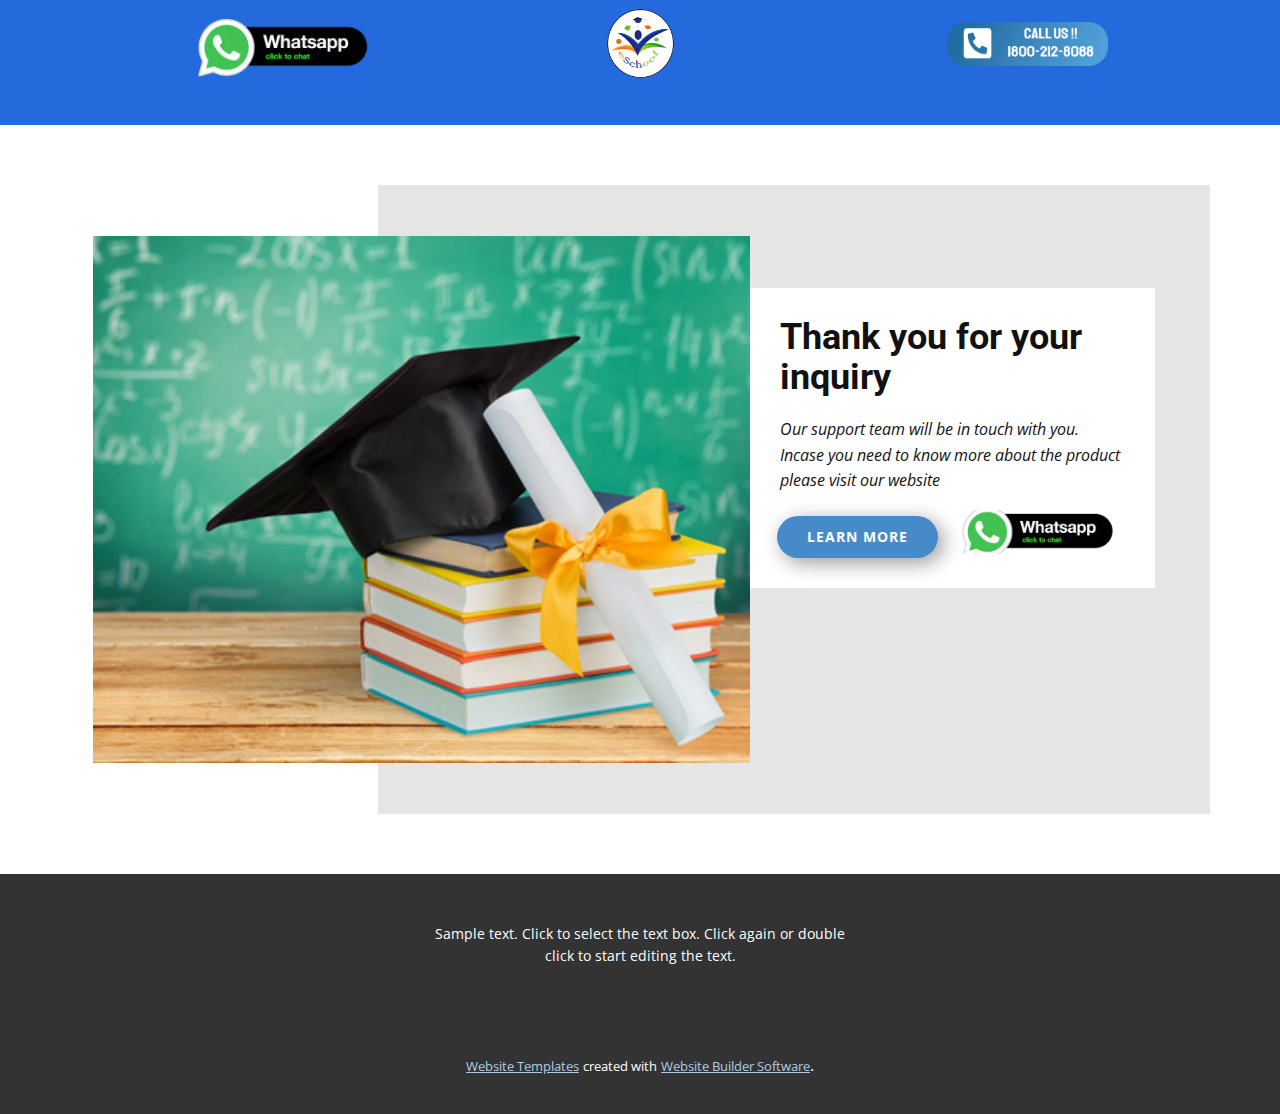
<file: Page-1.html>
<!DOCTYPE html>
<html style="font-size: 16px;">
  <head>
    <meta name="viewport" content="width=device-width, initial-scale=1.0">
    <meta charset="utf-8">
    <meta name="keywords" content="​Popular Templates">
    <meta name="description" content="">
    <meta name="page_type" content="np-template-header-footer-from-plugin">
    <title>Page 1</title>
    <link rel="stylesheet" href="nicepage.css" media="screen">
<link rel="stylesheet" href="Page-1.css" media="screen">
    <script class="u-script" type="text/javascript" src="jquery.js" defer=""></script>
    <script class="u-script" type="text/javascript" src="nicepage.js" defer=""></script>
    <meta name="generator" content="Nicepage 4.0.3, nicepage.com">
    <link id="u-theme-google-font" rel="stylesheet" href="https://fonts.googleapis.com/css?family=Roboto:100,100i,300,300i,400,400i,500,500i,700,700i,900,900i|Open+Sans:300,300i,400,400i,600,600i,700,700i,800,800i">
    
    
    
    <script type="application/ld+json">{
		"@context": "http://schema.org",
		"@type": "Organization",
		"name": ""
}</script>
    <meta name="theme-color" content="#478ac9">
    <meta property="og:title" content="Page 1">
    <meta property="og:type" content="website">
  </head>
  <body class="u-body"><header class="u-clearfix u-custom-color-1 u-header u-header" id="sec-b42d"><div class="u-align-left u-clearfix u-sheet u-sheet-1">
        <img class="u-image u-image-default u-preserve-proportions u-image-1" src="images/LOGOfinal.webp" alt="" data-image-width="1080" data-image-height="1080">
        <img class="u-image u-image-default u-preserve-proportions u-image-2" src="images/LOGOfinal.webp" alt="" data-image-width="1080" data-image-height="1080">
        <img class="u-image u-image-default u-image-3" src="images/whatsapp-button-360x125.webp" alt="" data-image-width="360" data-image-height="125" data-href="https://wa.me/919981156525" data-target="_blank">
        <img class="u-image u-image-default u-image-4" src="images/bUTTON.webp" alt="" data-image-width="1658" data-image-height="456">
      </div></header>
    <section class="u-align-center u-clearfix u-white u-section-1" id="carousel_d8f2">
      <div class="u-clearfix u-sheet u-valign-middle-md u-valign-middle-sm u-valign-middle-xl u-sheet-1">
        <div class="u-border-no-bottom u-border-no-left u-border-no-right u-border-no-top u-expanded-width-md u-expanded-width-sm u-expanded-width-xs u-grey-10 u-shape u-shape-rectangle u-shape-1"></div>
        <div class="u-clearfix u-expanded-width-lg u-layout-wrap u-layout-wrap-1">
          <div class="u-gutter-0 u-layout">
            <div class="u-layout-row">
              <div class="u-container-style u-image u-layout-cell u-left-cell u-size-32-md u-size-32-sm u-size-32-xs u-size-36-lg u-size-36-xl u-image-1" data-image-width="150" data-image-height="104">
                <div class="u-container-layout u-valign-middle u-container-layout-1"></div>
              </div>
              <div class="u-align-center-sm u-align-left-lg u-align-left-md u-align-left-xl u-align-right-xs u-container-style u-layout-cell u-size-24-lg u-size-24-xl u-size-28-md u-size-28-sm u-size-28-xs u-layout-cell-2">
                <div class="u-container-layout u-valign-middle-md u-container-layout-2">
                  <div class="u-align-center-xs u-border-no-bottom u-border-no-left u-border-no-right u-border-no-top u-container-style u-expanded-width-lg u-group u-white u-group-1">
                    <div class="u-container-layout u-valign-bottom-xl u-container-layout-3">
                      <h2 class="u-text u-text-default u-text-1">Thank you for your inquiry</h2>
                      <p class="u-text u-text-2">Our support team will be in touch with you. Incase you need to know more about the product please visit our website<br>
                      </p>
                      <img class="u-image u-image-default u-image-2" src="images/whatsapp-button-360x125.webp" alt="" data-image-width="360" data-image-height="125" data-href="https://wa.me/919981156525" data-target="_blank">
                      <a href="https://eschoolapp.in" class="u-btn u-btn-round u-button-style u-hover-palette-1-dark-1 u-palette-1-base u-radius-50 u-text-active-black u-btn-1">learn more</a>
                    </div>
                  </div>
                </div>
              </div>
            </div>
          </div>
        </div>
      </div>
    </section>
    
    
    
    <footer class="u-align-center u-clearfix u-footer u-grey-80 u-footer" id="sec-e388"><div class="u-clearfix u-sheet u-sheet-1">
        <p class="u-small-text u-text u-text-variant u-text-1">Sample text. Click to select the text box. Click again or double click to start editing the text.</p>
      </div></footer>
    <section class="u-backlink u-clearfix u-grey-80">
      <a class="u-link" href="https://nicepage.com/website-templates" target="_blank">
        <span>Website Templates</span>
      </a>
      <p class="u-text">
        <span>created with</span>
      </p>
      <a class="u-link" href="" target="_blank">
        <span>Website Builder Software</span>
      </a>. 
    </section>
  </body>
</html>
</file>
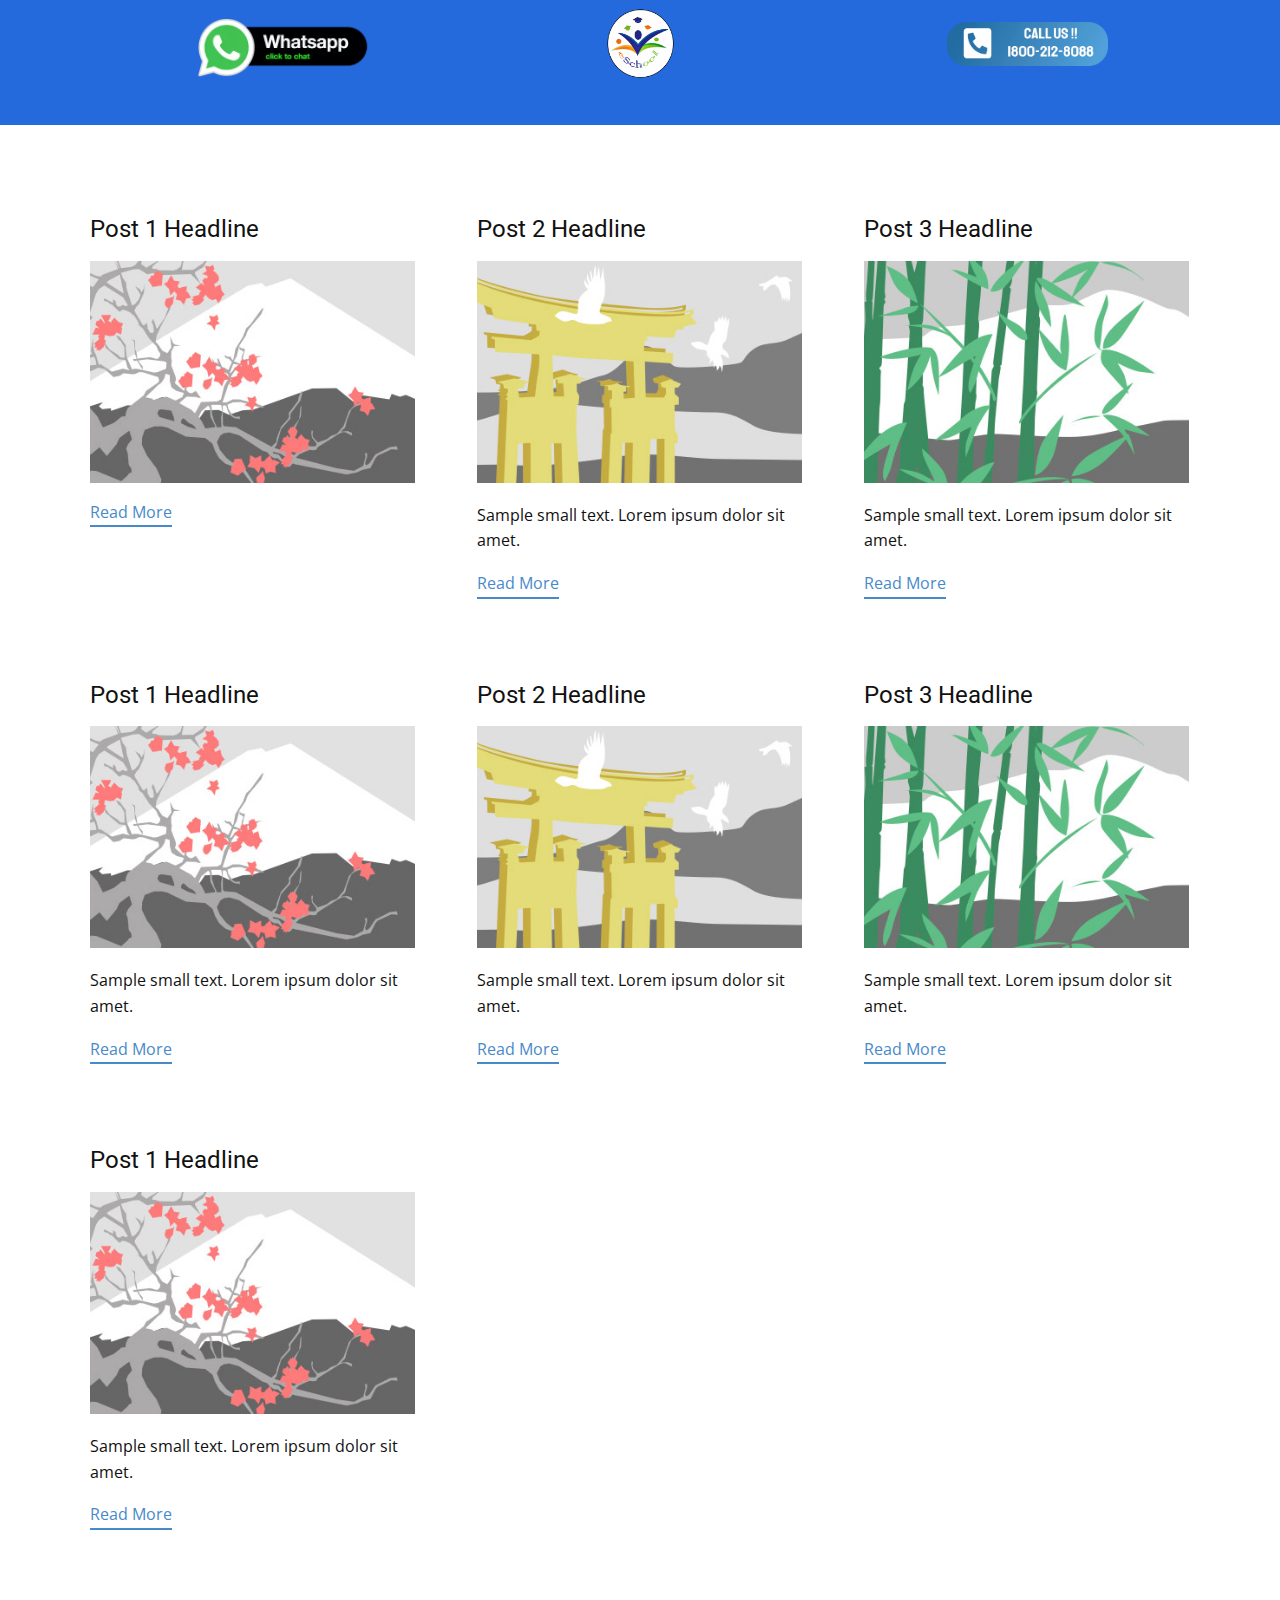
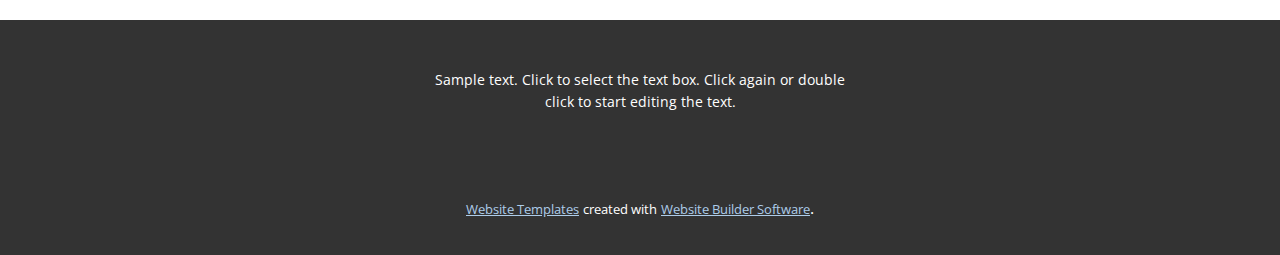
<file: blog/blog.html>
<html style="font-size: 16px;"><head>
    <meta name="viewport" content="width=device-width, initial-scale=1.0">
    <meta charset="utf-8">
    <meta name="keywords" content="aVAIL BENEFITS">
    <meta name="description" content="">
    <meta name="page_type" content="np-template-header-footer-from-plugin">
    <title>Blog Template</title>
    <link rel="stylesheet" href="../nicepage.css" media="screen">
<link rel="stylesheet" href="../Blog-Template.css" media="screen">
    <script class="u-script" type="text/javascript" src="../jquery.js" defer=""></script>
    <script class="u-script" type="text/javascript" src="../nicepage.js" defer=""></script>
    <meta name="generator" content="Nicepage 4.0.3, nicepage.com">
    <link id="u-theme-google-font" rel="stylesheet" href="https://fonts.googleapis.com/css?family=Roboto:100,100i,300,300i,400,400i,500,500i,700,700i,900,900i|Open+Sans:300,300i,400,400i,600,600i,700,700i,800,800i">
    
    
    
    <script type="application/ld+json">{
		"@context": "http://schema.org",
		"@type": "Organization",
		"name": ""
}</script>
    <meta name="theme-color" content="#478ac9">
  </head>
  <body class="u-body"><header class="u-clearfix u-custom-color-1 u-header u-header" id="sec-b42d"><div class="u-align-left u-clearfix u-sheet u-sheet-1">
        <img class="u-image u-image-default u-preserve-proportions u-image-1" src="../images/LOGOfinal.webp" alt="" data-image-width="1080" data-image-height="1080">
        <img class="u-image u-image-default u-preserve-proportions u-image-2" src="../images/LOGOfinal.webp" alt="" data-image-width="1080" data-image-height="1080">
        <img class="u-image u-image-default u-image-3" src="../images/whatsapp-button-360x125.webp" alt="" data-image-width="360" data-image-height="125" data-href="https://wa.me/919981156525" data-target="_blank">
        <img class="u-image u-image-default u-image-4" src="../images/bUTTON.webp" alt="" data-image-width="1658" data-image-height="456">
      </div></header>
    <section class="u-clearfix u-section-1" id="sec-4f64">
      <div class="u-clearfix u-sheet u-valign-middle u-sheet-1"><!--blog--><!--blog_options_json--><!--{"type":"Recent","source":"","tags":"","count":""}--><!--/blog_options_json-->
        <div class="u-blog u-expanded-width u-repeater u-repeater-1"><!--blog_post-->
          <div class="u-blog-post u-container-style u-repeater-item u-white u-repeater-item-1">
            <div class="u-container-layout u-similar-container u-valign-top u-container-layout-1"><!--blog_post_header-->
              <h4 class="u-blog-control u-text u-text-1">
                <a class="u-post-header-link" href="../blog/post-6.html"><!--blog_post_header_content-->Post 1 Headline<!--/blog_post_header_content--></a>
              </h4><!--/blog_post_header--><!--blog_post_image-->
              <a class="u-post-header-link" href="../blog/post-6.html"><img alt="" class="u-blog-control u-expanded-width u-image u-image-default u-image-1" src="[data-uri]"></a><!--/blog_post_image--><!--blog_post_content-->
              <!--/blog_post_content--><!--blog_post_readmore-->
              <a href="../blog/post-6.html" class="u-blog-control u-border-2 u-border-palette-1-base u-btn u-btn-rectangle u-button-style u-none u-btn-1"><!--blog_post_readmore_content--><!--options_json--><!--{"content":""}--><!--/options_json-->Read More<!--/blog_post_readmore_content--></a><!--/blog_post_readmore-->
            </div>
          </div><div class="u-blog-post u-container-style u-repeater-item u-video-cover u-white">
            <div class="u-container-layout u-similar-container u-valign-top u-container-layout-2"><!--blog_post_header-->
              <h4 class="u-blog-control u-text u-text-3">
                <a class="u-post-header-link" href="../blog/post-5.html"><!--blog_post_header_content-->Post 2 Headline<!--/blog_post_header_content--></a>
              </h4><!--/blog_post_header--><!--blog_post_image-->
              <a class="u-post-header-link" href="../blog/post-5.html"><img alt="" class="u-blog-control u-expanded-width u-image u-image-default u-image-2" src="[data-uri]"></a><!--/blog_post_image--><!--blog_post_content-->
              <div class="u-blog-control u-post-content u-text u-text-4 fr-view">Sample small text. Lorem ipsum dolor sit amet.</div><!--/blog_post_content--><!--blog_post_readmore-->
              <a href="../blog/post-5.html" class="u-blog-control u-border-2 u-border-palette-1-base u-btn u-btn-rectangle u-button-style u-none u-btn-2"><!--blog_post_readmore_content--><!--options_json--><!--{"content":""}--><!--/options_json-->Read More<!--/blog_post_readmore_content--></a><!--/blog_post_readmore-->
            </div>
          </div><div class="u-blog-post u-container-style u-repeater-item u-video-cover u-white">
            <div class="u-container-layout u-similar-container u-valign-top u-container-layout-3"><!--blog_post_header-->
              <h4 class="u-blog-control u-text u-text-5">
                <a class="u-post-header-link" href="../blog/post-4.html"><!--blog_post_header_content-->Post 3 Headline<!--/blog_post_header_content--></a>
              </h4><!--/blog_post_header--><!--blog_post_image-->
              <a class="u-post-header-link" href="../blog/post-4.html"><img alt="" class="u-blog-control u-expanded-width u-image u-image-default u-image-3" src="[data-uri]"></a><!--/blog_post_image--><!--blog_post_content-->
              <div class="u-blog-control u-post-content u-text u-text-6 fr-view">Sample small text. Lorem ipsum dolor sit amet.</div><!--/blog_post_content--><!--blog_post_readmore-->
              <a href="../blog/post-4.html" class="u-blog-control u-border-2 u-border-palette-1-base u-btn u-btn-rectangle u-button-style u-none u-btn-3"><!--blog_post_readmore_content--><!--options_json--><!--{"content":""}--><!--/options_json-->Read More<!--/blog_post_readmore_content--></a><!--/blog_post_readmore-->
            </div>
          </div><div class="u-blog-post u-container-style u-repeater-item u-white u-repeater-item-1">
            <div class="u-container-layout u-similar-container u-valign-top u-container-layout-1"><!--blog_post_header-->
              <h4 class="u-blog-control u-text u-text-1">
                <a class="u-post-header-link" href="../blog/post-3.html"><!--blog_post_header_content-->Post 1 Headline<!--/blog_post_header_content--></a>
              </h4><!--/blog_post_header--><!--blog_post_image-->
              <a class="u-post-header-link" href="../blog/post-3.html"><img alt="" class="u-blog-control u-expanded-width u-image u-image-default u-image-1" src="[data-uri]"></a><!--/blog_post_image--><!--blog_post_content-->
              <div class="u-blog-control u-post-content u-text u-text-2 fr-view">Sample small text. Lorem ipsum dolor sit amet.</div><!--/blog_post_content--><!--blog_post_readmore-->
              <a href="../blog/post-3.html" class="u-blog-control u-border-2 u-border-palette-1-base u-btn u-btn-rectangle u-button-style u-none u-btn-1"><!--blog_post_readmore_content--><!--options_json--><!--{"content":""}--><!--/options_json-->Read More<!--/blog_post_readmore_content--></a><!--/blog_post_readmore-->
            </div>
          </div><div class="u-blog-post u-container-style u-repeater-item u-video-cover u-white">
            <div class="u-container-layout u-similar-container u-valign-top u-container-layout-2"><!--blog_post_header-->
              <h4 class="u-blog-control u-text u-text-3">
                <a class="u-post-header-link" href="../blog/post-2.html"><!--blog_post_header_content-->Post 2 Headline<!--/blog_post_header_content--></a>
              </h4><!--/blog_post_header--><!--blog_post_image-->
              <a class="u-post-header-link" href="../blog/post-2.html"><img alt="" class="u-blog-control u-expanded-width u-image u-image-default u-image-2" src="[data-uri]"></a><!--/blog_post_image--><!--blog_post_content-->
              <div class="u-blog-control u-post-content u-text u-text-4 fr-view">Sample small text. Lorem ipsum dolor sit amet.</div><!--/blog_post_content--><!--blog_post_readmore-->
              <a href="../blog/post-2.html" class="u-blog-control u-border-2 u-border-palette-1-base u-btn u-btn-rectangle u-button-style u-none u-btn-2"><!--blog_post_readmore_content--><!--options_json--><!--{"content":""}--><!--/options_json-->Read More<!--/blog_post_readmore_content--></a><!--/blog_post_readmore-->
            </div>
          </div><div class="u-blog-post u-container-style u-repeater-item u-video-cover u-white">
            <div class="u-container-layout u-similar-container u-valign-top u-container-layout-3"><!--blog_post_header-->
              <h4 class="u-blog-control u-text u-text-5">
                <a class="u-post-header-link" href="../blog/post-1.html"><!--blog_post_header_content-->Post 3 Headline<!--/blog_post_header_content--></a>
              </h4><!--/blog_post_header--><!--blog_post_image-->
              <a class="u-post-header-link" href="../blog/post-1.html"><img alt="" class="u-blog-control u-expanded-width u-image u-image-default u-image-3" src="[data-uri]"></a><!--/blog_post_image--><!--blog_post_content-->
              <div class="u-blog-control u-post-content u-text u-text-6 fr-view">Sample small text. Lorem ipsum dolor sit amet.</div><!--/blog_post_content--><!--blog_post_readmore-->
              <a href="../blog/post-1.html" class="u-blog-control u-border-2 u-border-palette-1-base u-btn u-btn-rectangle u-button-style u-none u-btn-3"><!--blog_post_readmore_content--><!--options_json--><!--{"content":""}--><!--/options_json-->Read More<!--/blog_post_readmore_content--></a><!--/blog_post_readmore-->
            </div>
          </div><div class="u-blog-post u-container-style u-repeater-item u-white u-repeater-item-1">
            <div class="u-container-layout u-similar-container u-valign-top u-container-layout-1"><!--blog_post_header-->
              <h4 class="u-blog-control u-text u-text-1">
                <a class="u-post-header-link" href="../blog/post.html"><!--blog_post_header_content-->Post 1 Headline<!--/blog_post_header_content--></a>
              </h4><!--/blog_post_header--><!--blog_post_image-->
              <a class="u-post-header-link" href="../blog/post.html"><img alt="" class="u-blog-control u-expanded-width u-image u-image-default u-image-1" src="[data-uri]"></a><!--/blog_post_image--><!--blog_post_content-->
              <div class="u-blog-control u-post-content u-text u-text-2 fr-view">Sample small text. Lorem ipsum dolor sit amet.</div><!--/blog_post_content--><!--blog_post_readmore-->
              <a href="../blog/post.html" class="u-blog-control u-border-2 u-border-palette-1-base u-btn u-btn-rectangle u-button-style u-none u-btn-1"><!--blog_post_readmore_content--><!--options_json--><!--{"content":""}--><!--/options_json-->Read More<!--/blog_post_readmore_content--></a><!--/blog_post_readmore-->
            </div>
          </div><!--/blog_post--><!--blog_post-->
          <!--/blog_post--><!--blog_post-->
          <!--/blog_post-->
        </div><!--/blog-->
      </div>
    </section>
    
    
    
    <footer class="u-align-center u-clearfix u-footer u-grey-80 u-footer" id="sec-e388"><div class="u-clearfix u-sheet u-sheet-1">
        <p class="u-small-text u-text u-text-variant u-text-1">Sample text. Click to select the text box. Click again or double click to start editing the text.</p>
      </div></footer>
    <section class="u-backlink u-clearfix u-grey-80">
      <a class="u-link" href="https://nicepage.com/website-templates" target="_blank">
        <span>Website Templates</span>
      </a>
      <p class="u-text">
        <span>created with</span>
      </p>
      <a class="u-link" href="" target="_blank">
        <span>Website Builder Software</span>
      </a>. 
    </section>
  
</body></html>
</file>
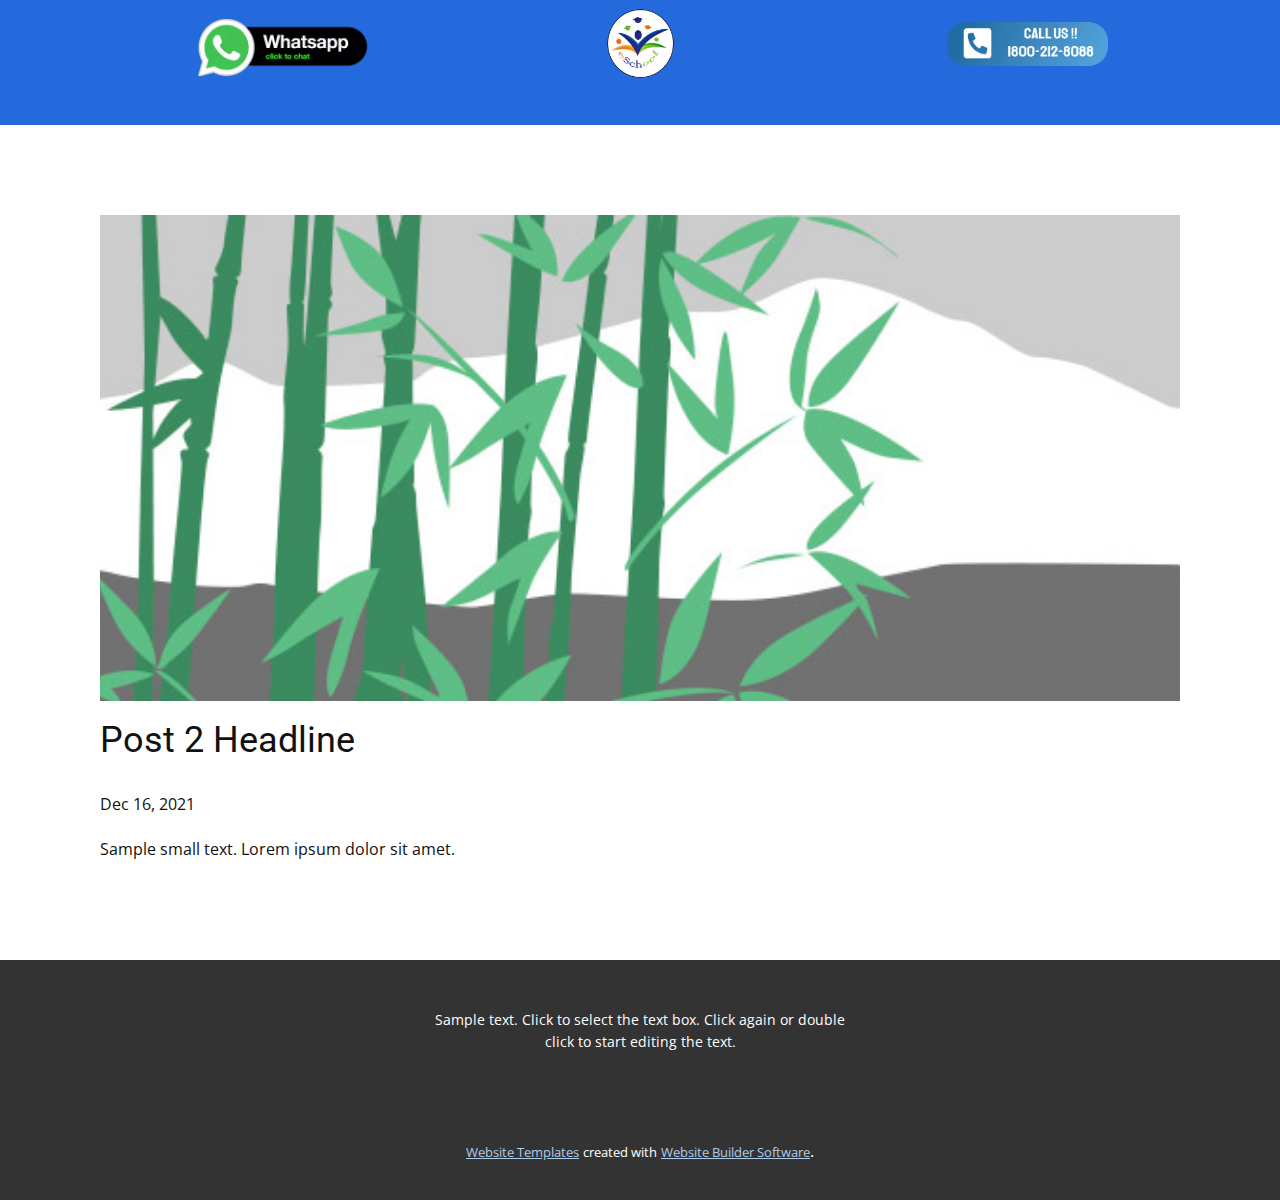
<file: blog/post-1.html>
<!doctype html>
<html style="font-size: 16px;"><head>
    <meta name="viewport" content="width=device-width, initial-scale=1.0">
    <meta charset="utf-8">
    <meta name="keywords" content="Post 1 Headline">
    <meta name="description" content="">
    <meta name="page_type" content="np-template-header-footer-from-plugin">
    <title>Post 2 Headline</title>
    <link rel="stylesheet" href="../nicepage.css" media="screen">
<link rel="stylesheet" href="../Post-Template.css" media="screen">
    <script class="u-script" type="text/javascript" src="../jquery.js" defer=""></script>
    <script class="u-script" type="text/javascript" src="../nicepage.js" defer=""></script>
    <meta name="generator" content="Nicepage 4.0.3, nicepage.com">
    <link id="u-theme-google-font" rel="stylesheet" href="https://fonts.googleapis.com/css?family=Roboto:100,100i,300,300i,400,400i,500,500i,700,700i,900,900i|Open+Sans:300,300i,400,400i,600,600i,700,700i,800,800i">
    
    
    
    <script type="application/ld+json">{
		"@context": "http://schema.org",
		"@type": "Organization",
		"name": ""
}</script>
    <meta name="theme-color" content="#478ac9">
  </head>
  <body class="u-body"><header class="u-clearfix u-custom-color-1 u-header u-header" id="sec-b42d"><div class="u-align-left u-clearfix u-sheet u-sheet-1">
        <img class="u-image u-image-default u-preserve-proportions u-image-1" src="../images/LOGOfinal.webp" alt="" data-image-width="1080" data-image-height="1080">
        <img class="u-image u-image-default u-preserve-proportions u-image-2" src="../images/LOGOfinal.webp" alt="" data-image-width="1080" data-image-height="1080">
        <img class="u-image u-image-default u-image-3" src="../images/whatsapp-button-360x125.webp" alt="" data-image-width="360" data-image-height="125" data-href="https://wa.me/919981156525" data-target="_blank">
        <img class="u-image u-image-default u-image-4" src="../images/bUTTON.webp" alt="" data-image-width="1658" data-image-height="456">
      </div></header>
    <section class="u-align-center u-clearfix u-section-1" id="sec-57fd">
      <div class="u-clearfix u-sheet u-valign-middle-md u-valign-middle-sm u-valign-middle-xs u-sheet-1"><!--post_details--><!--post_details_options_json--><!--{"source":""}--><!--/post_details_options_json--><!--blog_post-->
        <div class="u-container-style u-expanded-width u-post-details u-post-details-1">
          <div class="u-container-layout u-valign-middle u-container-layout-1"><!--blog_post_image-->
            <img alt="" class="u-blog-control u-expanded-width u-image u-image-default u-image-1" src="[data-uri]"><!--/blog_post_image--><!--blog_post_header-->
            <h2 class="u-blog-control u-text u-text-1">Post 2 Headline</h2><!--/blog_post_header--><!--blog_post_metadata-->
            <div class="u-blog-control u-metadata u-metadata-1"><!--blog_post_metadata_date-->
              <span class="u-meta-date u-meta-icon">Dec 16, 2021</span><!--/blog_post_metadata_date--><!--blog_post_metadata_category-->
              <!--/blog_post_metadata_category--><!--blog_post_metadata_comments-->
              <!--/blog_post_metadata_comments-->
            </div><!--/blog_post_metadata--><!--blog_post_content-->
            <div class="u-align-justify u-blog-control u-post-content u-text u-text-2 fr-view">
  Sample small text. Lorem ipsum dolor sit amet.
  </div><!--/blog_post_content-->
          </div>
        </div><!--/blog_post--><!--/post_details-->
      </div>
    </section>
    
    
    
    <footer class="u-align-center u-clearfix u-footer u-grey-80 u-footer" id="sec-e388"><div class="u-clearfix u-sheet u-sheet-1">
        <p class="u-small-text u-text u-text-variant u-text-1">Sample text. Click to select the text box. Click again or double click to start editing the text.</p>
      </div></footer>
    <section class="u-backlink u-clearfix u-grey-80">
      <a class="u-link" href="https://nicepage.com/website-templates" target="_blank">
        <span>Website Templates</span>
      </a>
      <p class="u-text">
        <span>created with</span>
      </p>
      <a class="u-link" href="" target="_blank">
        <span>Website Builder Software</span>
      </a>. 
    </section>
  
</body></html>
</file>
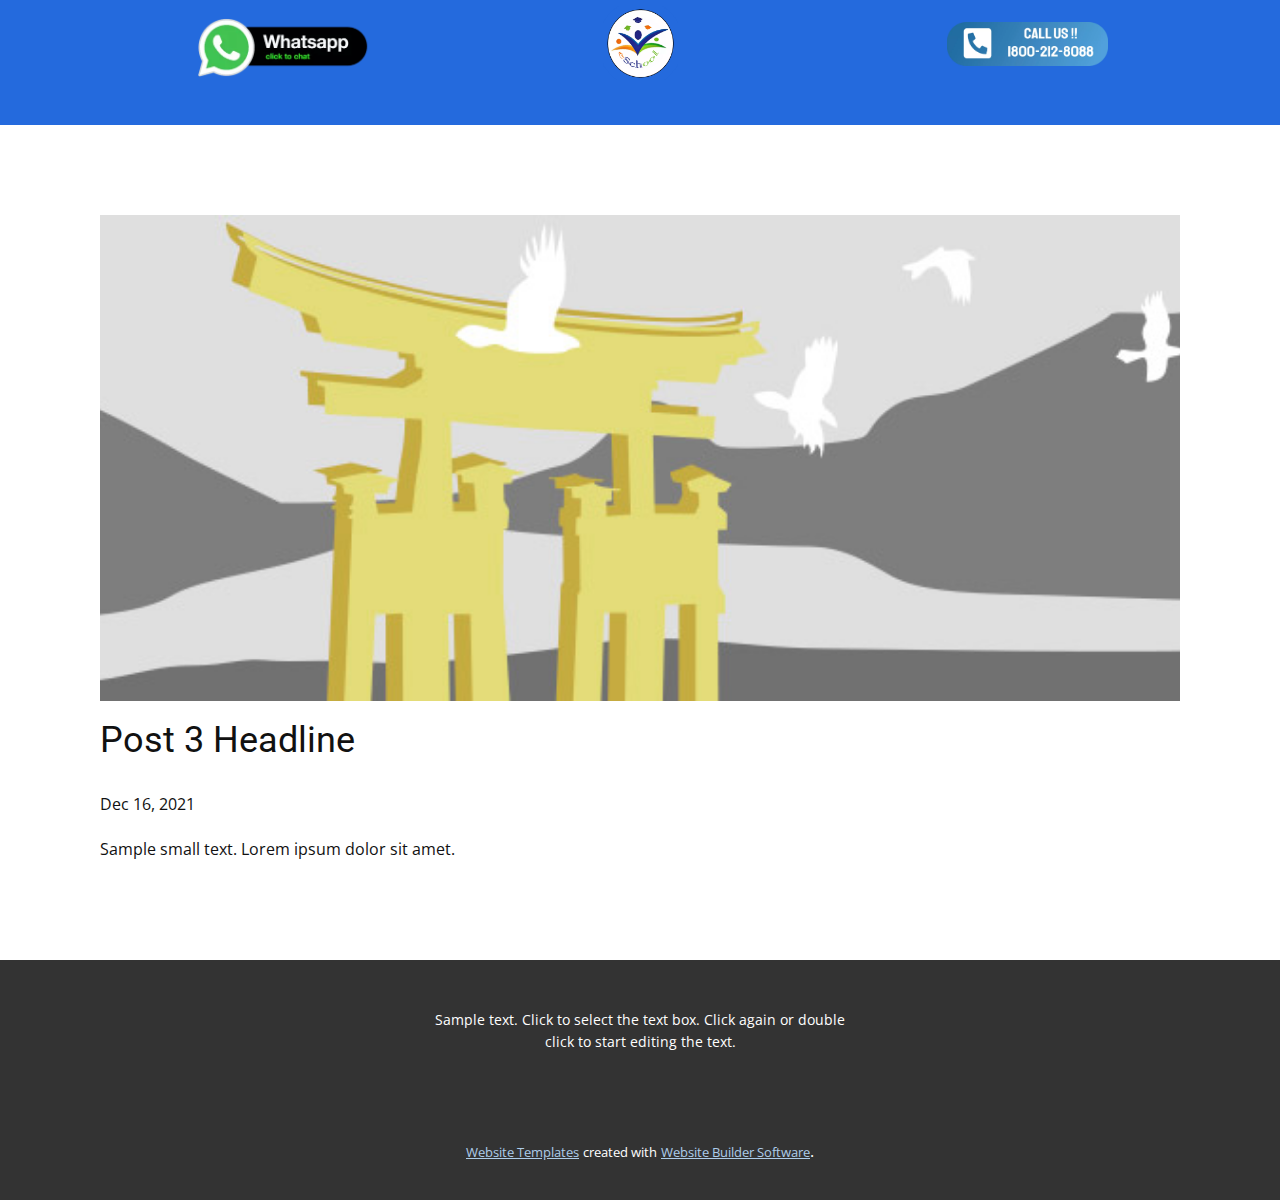
<file: blog/post-2.html>
<!doctype html>
<html style="font-size: 16px;"><head>
    <meta name="viewport" content="width=device-width, initial-scale=1.0">
    <meta charset="utf-8">
    <meta name="keywords" content="Post 1 Headline">
    <meta name="description" content="">
    <meta name="page_type" content="np-template-header-footer-from-plugin">
    <title>Post 3 Headline</title>
    <link rel="stylesheet" href="../nicepage.css" media="screen">
<link rel="stylesheet" href="../Post-Template.css" media="screen">
    <script class="u-script" type="text/javascript" src="../jquery.js" defer=""></script>
    <script class="u-script" type="text/javascript" src="../nicepage.js" defer=""></script>
    <meta name="generator" content="Nicepage 4.0.3, nicepage.com">
    <link id="u-theme-google-font" rel="stylesheet" href="https://fonts.googleapis.com/css?family=Roboto:100,100i,300,300i,400,400i,500,500i,700,700i,900,900i|Open+Sans:300,300i,400,400i,600,600i,700,700i,800,800i">
    
    
    
    <script type="application/ld+json">{
		"@context": "http://schema.org",
		"@type": "Organization",
		"name": ""
}</script>
    <meta name="theme-color" content="#478ac9">
  </head>
  <body class="u-body"><header class="u-clearfix u-custom-color-1 u-header u-header" id="sec-b42d"><div class="u-align-left u-clearfix u-sheet u-sheet-1">
        <img class="u-image u-image-default u-preserve-proportions u-image-1" src="../images/LOGOfinal.webp" alt="" data-image-width="1080" data-image-height="1080">
        <img class="u-image u-image-default u-preserve-proportions u-image-2" src="../images/LOGOfinal.webp" alt="" data-image-width="1080" data-image-height="1080">
        <img class="u-image u-image-default u-image-3" src="../images/whatsapp-button-360x125.webp" alt="" data-image-width="360" data-image-height="125" data-href="https://wa.me/919981156525" data-target="_blank">
        <img class="u-image u-image-default u-image-4" src="../images/bUTTON.webp" alt="" data-image-width="1658" data-image-height="456">
      </div></header>
    <section class="u-align-center u-clearfix u-section-1" id="sec-57fd">
      <div class="u-clearfix u-sheet u-valign-middle-md u-valign-middle-sm u-valign-middle-xs u-sheet-1"><!--post_details--><!--post_details_options_json--><!--{"source":""}--><!--/post_details_options_json--><!--blog_post-->
        <div class="u-container-style u-expanded-width u-post-details u-post-details-1">
          <div class="u-container-layout u-valign-middle u-container-layout-1"><!--blog_post_image-->
            <img alt="" class="u-blog-control u-expanded-width u-image u-image-default u-image-1" src="[data-uri]"><!--/blog_post_image--><!--blog_post_header-->
            <h2 class="u-blog-control u-text u-text-1">Post 3 Headline</h2><!--/blog_post_header--><!--blog_post_metadata-->
            <div class="u-blog-control u-metadata u-metadata-1"><!--blog_post_metadata_date-->
              <span class="u-meta-date u-meta-icon">Dec 16, 2021</span><!--/blog_post_metadata_date--><!--blog_post_metadata_category-->
              <!--/blog_post_metadata_category--><!--blog_post_metadata_comments-->
              <!--/blog_post_metadata_comments-->
            </div><!--/blog_post_metadata--><!--blog_post_content-->
            <div class="u-align-justify u-blog-control u-post-content u-text u-text-2 fr-view">
  Sample small text. Lorem ipsum dolor sit amet.
  </div><!--/blog_post_content-->
          </div>
        </div><!--/blog_post--><!--/post_details-->
      </div>
    </section>
    
    
    
    <footer class="u-align-center u-clearfix u-footer u-grey-80 u-footer" id="sec-e388"><div class="u-clearfix u-sheet u-sheet-1">
        <p class="u-small-text u-text u-text-variant u-text-1">Sample text. Click to select the text box. Click again or double click to start editing the text.</p>
      </div></footer>
    <section class="u-backlink u-clearfix u-grey-80">
      <a class="u-link" href="https://nicepage.com/website-templates" target="_blank">
        <span>Website Templates</span>
      </a>
      <p class="u-text">
        <span>created with</span>
      </p>
      <a class="u-link" href="" target="_blank">
        <span>Website Builder Software</span>
      </a>. 
    </section>
  
</body></html>
</file>
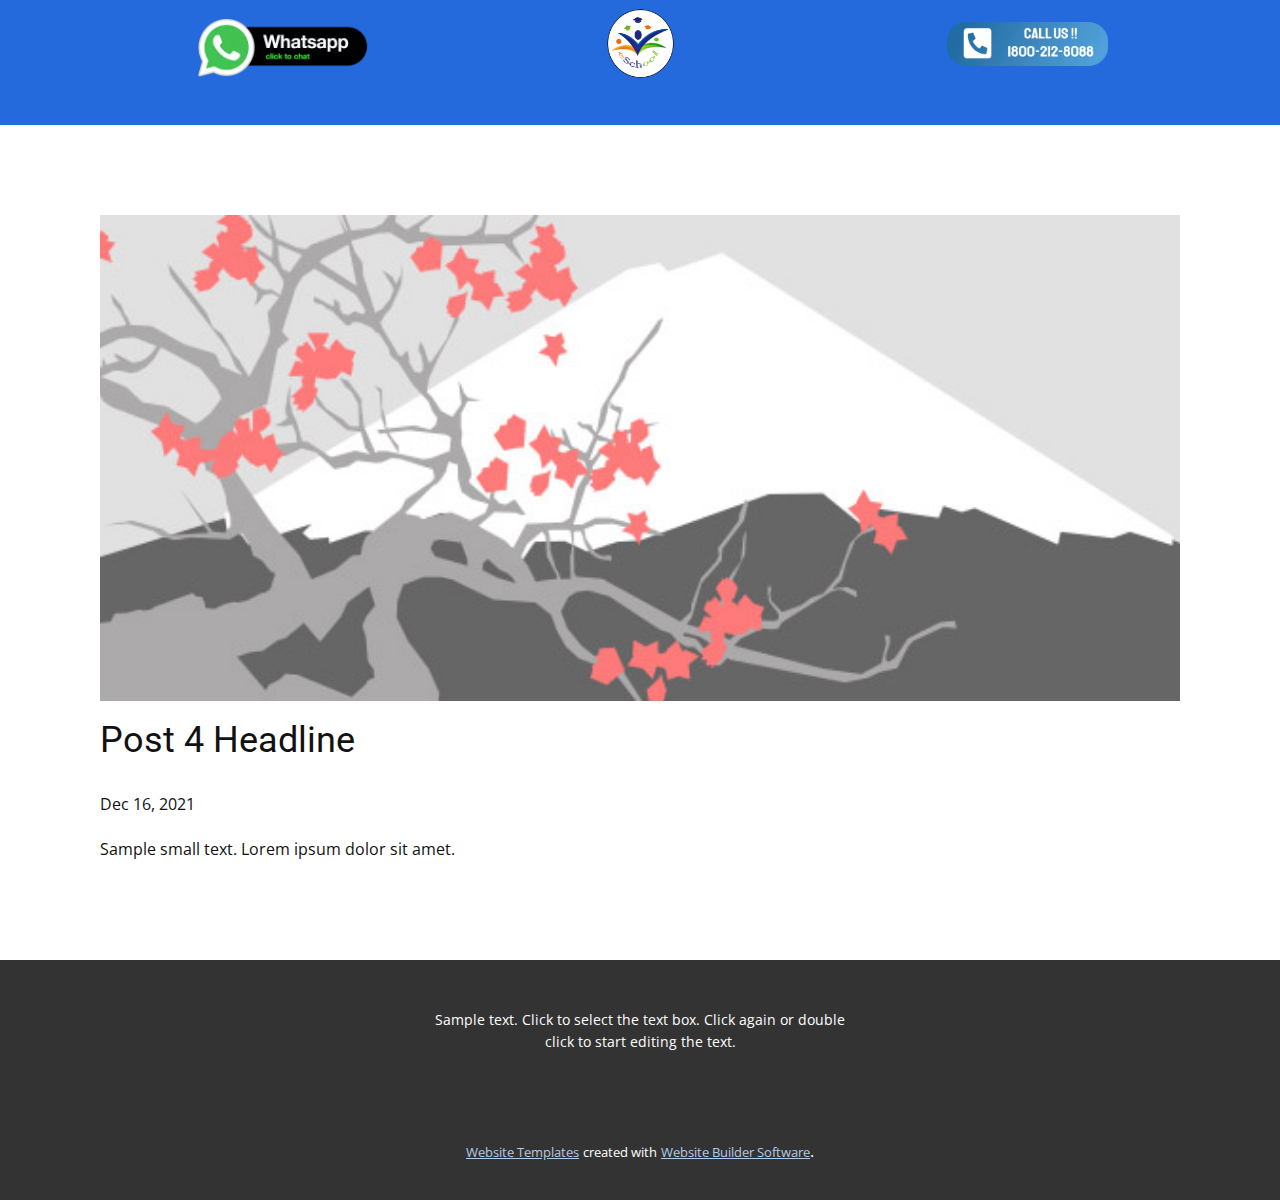
<file: blog/post-3.html>
<!doctype html>
<html style="font-size: 16px;"><head>
    <meta name="viewport" content="width=device-width, initial-scale=1.0">
    <meta charset="utf-8">
    <meta name="keywords" content="Post 1 Headline">
    <meta name="description" content="">
    <meta name="page_type" content="np-template-header-footer-from-plugin">
    <title>Post 4 Headline</title>
    <link rel="stylesheet" href="../nicepage.css" media="screen">
<link rel="stylesheet" href="../Post-Template.css" media="screen">
    <script class="u-script" type="text/javascript" src="../jquery.js" defer=""></script>
    <script class="u-script" type="text/javascript" src="../nicepage.js" defer=""></script>
    <meta name="generator" content="Nicepage 4.0.3, nicepage.com">
    <link id="u-theme-google-font" rel="stylesheet" href="https://fonts.googleapis.com/css?family=Roboto:100,100i,300,300i,400,400i,500,500i,700,700i,900,900i|Open+Sans:300,300i,400,400i,600,600i,700,700i,800,800i">
    
    
    
    <script type="application/ld+json">{
		"@context": "http://schema.org",
		"@type": "Organization",
		"name": ""
}</script>
    <meta name="theme-color" content="#478ac9">
  </head>
  <body class="u-body"><header class="u-clearfix u-custom-color-1 u-header u-header" id="sec-b42d"><div class="u-align-left u-clearfix u-sheet u-sheet-1">
        <img class="u-image u-image-default u-preserve-proportions u-image-1" src="../images/LOGOfinal.webp" alt="" data-image-width="1080" data-image-height="1080">
        <img class="u-image u-image-default u-preserve-proportions u-image-2" src="../images/LOGOfinal.webp" alt="" data-image-width="1080" data-image-height="1080">
        <img class="u-image u-image-default u-image-3" src="../images/whatsapp-button-360x125.webp" alt="" data-image-width="360" data-image-height="125" data-href="https://wa.me/919981156525" data-target="_blank">
        <img class="u-image u-image-default u-image-4" src="../images/bUTTON.webp" alt="" data-image-width="1658" data-image-height="456">
      </div></header>
    <section class="u-align-center u-clearfix u-section-1" id="sec-57fd">
      <div class="u-clearfix u-sheet u-valign-middle-md u-valign-middle-sm u-valign-middle-xs u-sheet-1"><!--post_details--><!--post_details_options_json--><!--{"source":""}--><!--/post_details_options_json--><!--blog_post-->
        <div class="u-container-style u-expanded-width u-post-details u-post-details-1">
          <div class="u-container-layout u-valign-middle u-container-layout-1"><!--blog_post_image-->
            <img alt="" class="u-blog-control u-expanded-width u-image u-image-default u-image-1" src="[data-uri]"><!--/blog_post_image--><!--blog_post_header-->
            <h2 class="u-blog-control u-text u-text-1">Post 4 Headline</h2><!--/blog_post_header--><!--blog_post_metadata-->
            <div class="u-blog-control u-metadata u-metadata-1"><!--blog_post_metadata_date-->
              <span class="u-meta-date u-meta-icon">Dec 16, 2021</span><!--/blog_post_metadata_date--><!--blog_post_metadata_category-->
              <!--/blog_post_metadata_category--><!--blog_post_metadata_comments-->
              <!--/blog_post_metadata_comments-->
            </div><!--/blog_post_metadata--><!--blog_post_content-->
            <div class="u-align-justify u-blog-control u-post-content u-text u-text-2 fr-view">
  Sample small text. Lorem ipsum dolor sit amet.
  </div><!--/blog_post_content-->
          </div>
        </div><!--/blog_post--><!--/post_details-->
      </div>
    </section>
    
    
    
    <footer class="u-align-center u-clearfix u-footer u-grey-80 u-footer" id="sec-e388"><div class="u-clearfix u-sheet u-sheet-1">
        <p class="u-small-text u-text u-text-variant u-text-1">Sample text. Click to select the text box. Click again or double click to start editing the text.</p>
      </div></footer>
    <section class="u-backlink u-clearfix u-grey-80">
      <a class="u-link" href="https://nicepage.com/website-templates" target="_blank">
        <span>Website Templates</span>
      </a>
      <p class="u-text">
        <span>created with</span>
      </p>
      <a class="u-link" href="" target="_blank">
        <span>Website Builder Software</span>
      </a>. 
    </section>
  
</body></html>
</file>
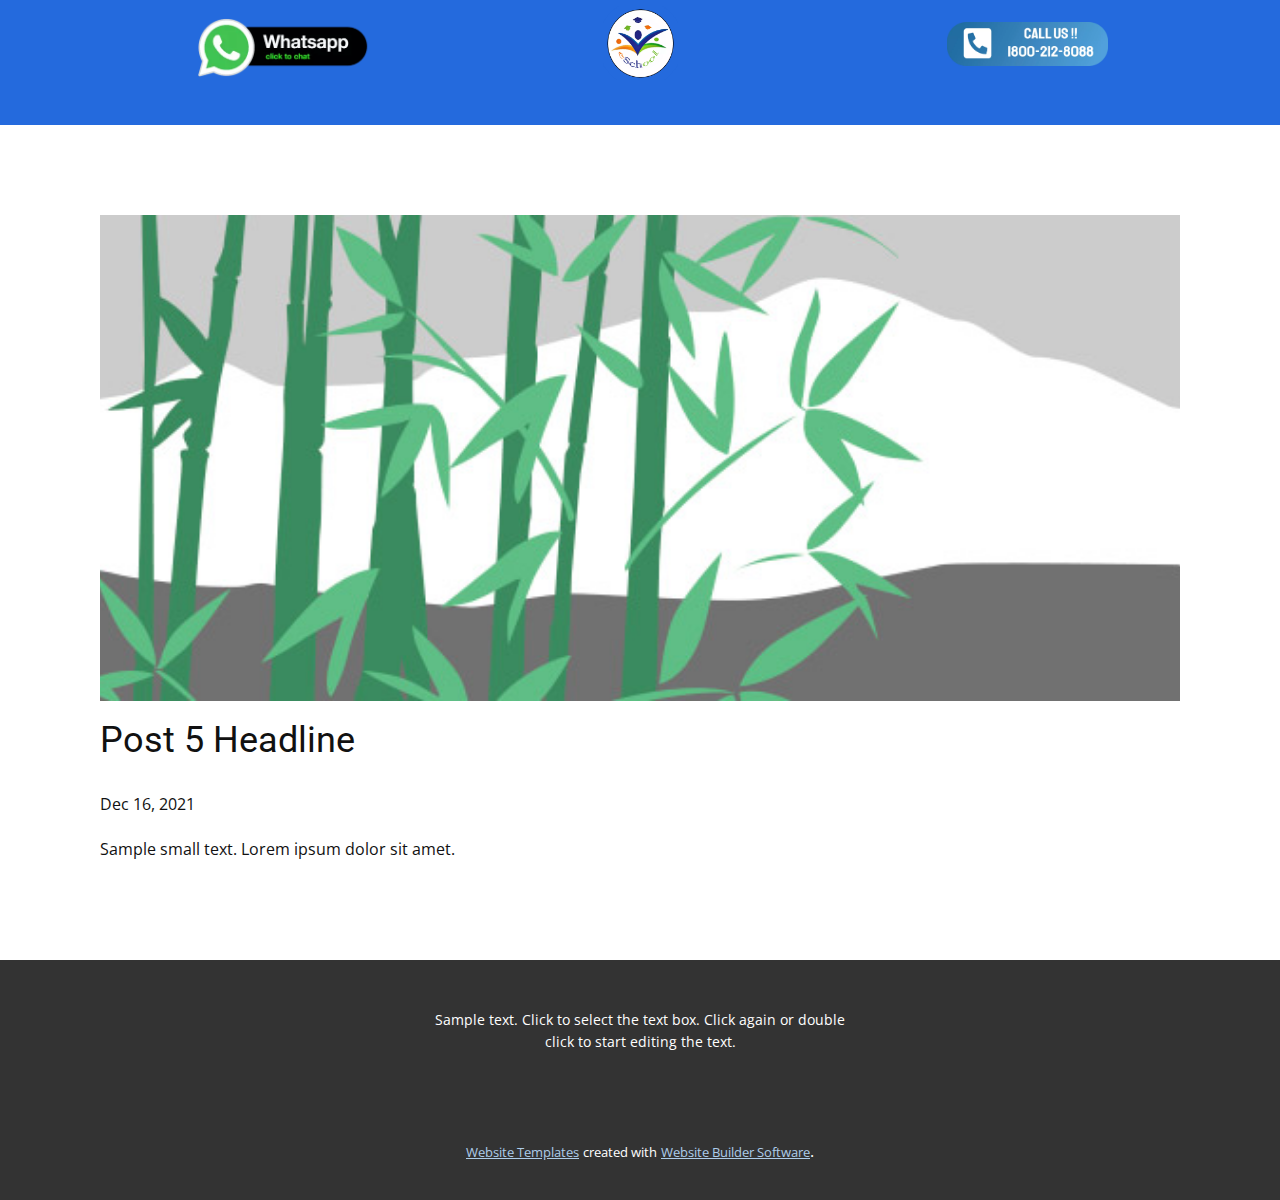
<file: blog/post-4.html>
<!doctype html>
<html style="font-size: 16px;"><head>
    <meta name="viewport" content="width=device-width, initial-scale=1.0">
    <meta charset="utf-8">
    <meta name="keywords" content="Post 1 Headline">
    <meta name="description" content="">
    <meta name="page_type" content="np-template-header-footer-from-plugin">
    <title>Post 5 Headline</title>
    <link rel="stylesheet" href="../nicepage.css" media="screen">
<link rel="stylesheet" href="../Post-Template.css" media="screen">
    <script class="u-script" type="text/javascript" src="../jquery.js" defer=""></script>
    <script class="u-script" type="text/javascript" src="../nicepage.js" defer=""></script>
    <meta name="generator" content="Nicepage 4.0.3, nicepage.com">
    <link id="u-theme-google-font" rel="stylesheet" href="https://fonts.googleapis.com/css?family=Roboto:100,100i,300,300i,400,400i,500,500i,700,700i,900,900i|Open+Sans:300,300i,400,400i,600,600i,700,700i,800,800i">
    
    
    
    <script type="application/ld+json">{
		"@context": "http://schema.org",
		"@type": "Organization",
		"name": ""
}</script>
    <meta name="theme-color" content="#478ac9">
  </head>
  <body class="u-body"><header class="u-clearfix u-custom-color-1 u-header u-header" id="sec-b42d"><div class="u-align-left u-clearfix u-sheet u-sheet-1">
        <img class="u-image u-image-default u-preserve-proportions u-image-1" src="../images/LOGOfinal.webp" alt="" data-image-width="1080" data-image-height="1080">
        <img class="u-image u-image-default u-preserve-proportions u-image-2" src="../images/LOGOfinal.webp" alt="" data-image-width="1080" data-image-height="1080">
        <img class="u-image u-image-default u-image-3" src="../images/whatsapp-button-360x125.webp" alt="" data-image-width="360" data-image-height="125" data-href="https://wa.me/919981156525" data-target="_blank">
        <img class="u-image u-image-default u-image-4" src="../images/bUTTON.webp" alt="" data-image-width="1658" data-image-height="456">
      </div></header>
    <section class="u-align-center u-clearfix u-section-1" id="sec-57fd">
      <div class="u-clearfix u-sheet u-valign-middle-md u-valign-middle-sm u-valign-middle-xs u-sheet-1"><!--post_details--><!--post_details_options_json--><!--{"source":""}--><!--/post_details_options_json--><!--blog_post-->
        <div class="u-container-style u-expanded-width u-post-details u-post-details-1">
          <div class="u-container-layout u-valign-middle u-container-layout-1"><!--blog_post_image-->
            <img alt="" class="u-blog-control u-expanded-width u-image u-image-default u-image-1" src="[data-uri]"><!--/blog_post_image--><!--blog_post_header-->
            <h2 class="u-blog-control u-text u-text-1">Post 5 Headline</h2><!--/blog_post_header--><!--blog_post_metadata-->
            <div class="u-blog-control u-metadata u-metadata-1"><!--blog_post_metadata_date-->
              <span class="u-meta-date u-meta-icon">Dec 16, 2021</span><!--/blog_post_metadata_date--><!--blog_post_metadata_category-->
              <!--/blog_post_metadata_category--><!--blog_post_metadata_comments-->
              <!--/blog_post_metadata_comments-->
            </div><!--/blog_post_metadata--><!--blog_post_content-->
            <div class="u-align-justify u-blog-control u-post-content u-text u-text-2 fr-view">
  Sample small text. Lorem ipsum dolor sit amet.
  </div><!--/blog_post_content-->
          </div>
        </div><!--/blog_post--><!--/post_details-->
      </div>
    </section>
    
    
    
    <footer class="u-align-center u-clearfix u-footer u-grey-80 u-footer" id="sec-e388"><div class="u-clearfix u-sheet u-sheet-1">
        <p class="u-small-text u-text u-text-variant u-text-1">Sample text. Click to select the text box. Click again or double click to start editing the text.</p>
      </div></footer>
    <section class="u-backlink u-clearfix u-grey-80">
      <a class="u-link" href="https://nicepage.com/website-templates" target="_blank">
        <span>Website Templates</span>
      </a>
      <p class="u-text">
        <span>created with</span>
      </p>
      <a class="u-link" href="" target="_blank">
        <span>Website Builder Software</span>
      </a>. 
    </section>
  
</body></html>
</file>
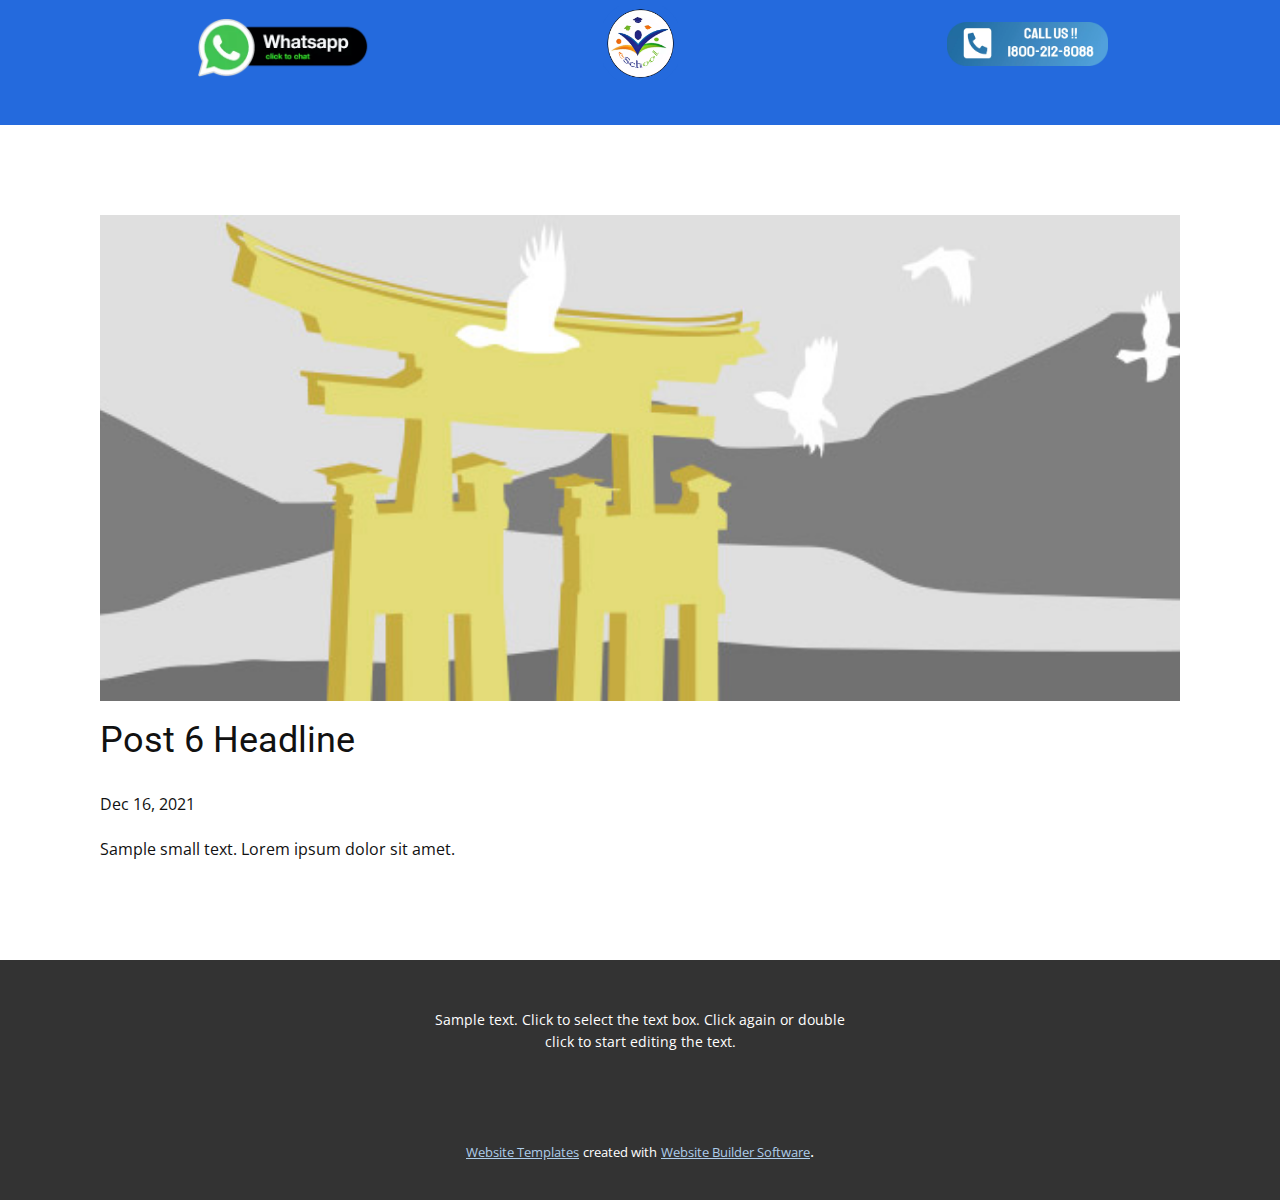
<file: blog/post-5.html>
<!doctype html>
<html style="font-size: 16px;"><head>
    <meta name="viewport" content="width=device-width, initial-scale=1.0">
    <meta charset="utf-8">
    <meta name="keywords" content="Post 1 Headline">
    <meta name="description" content="">
    <meta name="page_type" content="np-template-header-footer-from-plugin">
    <title>Post 6 Headline</title>
    <link rel="stylesheet" href="../nicepage.css" media="screen">
<link rel="stylesheet" href="../Post-Template.css" media="screen">
    <script class="u-script" type="text/javascript" src="../jquery.js" defer=""></script>
    <script class="u-script" type="text/javascript" src="../nicepage.js" defer=""></script>
    <meta name="generator" content="Nicepage 4.0.3, nicepage.com">
    <link id="u-theme-google-font" rel="stylesheet" href="https://fonts.googleapis.com/css?family=Roboto:100,100i,300,300i,400,400i,500,500i,700,700i,900,900i|Open+Sans:300,300i,400,400i,600,600i,700,700i,800,800i">
    
    
    
    <script type="application/ld+json">{
		"@context": "http://schema.org",
		"@type": "Organization",
		"name": ""
}</script>
    <meta name="theme-color" content="#478ac9">
  </head>
  <body class="u-body"><header class="u-clearfix u-custom-color-1 u-header u-header" id="sec-b42d"><div class="u-align-left u-clearfix u-sheet u-sheet-1">
        <img class="u-image u-image-default u-preserve-proportions u-image-1" src="../images/LOGOfinal.webp" alt="" data-image-width="1080" data-image-height="1080">
        <img class="u-image u-image-default u-preserve-proportions u-image-2" src="../images/LOGOfinal.webp" alt="" data-image-width="1080" data-image-height="1080">
        <img class="u-image u-image-default u-image-3" src="../images/whatsapp-button-360x125.webp" alt="" data-image-width="360" data-image-height="125" data-href="https://wa.me/919981156525" data-target="_blank">
        <img class="u-image u-image-default u-image-4" src="../images/bUTTON.webp" alt="" data-image-width="1658" data-image-height="456">
      </div></header>
    <section class="u-align-center u-clearfix u-section-1" id="sec-57fd">
      <div class="u-clearfix u-sheet u-valign-middle-md u-valign-middle-sm u-valign-middle-xs u-sheet-1"><!--post_details--><!--post_details_options_json--><!--{"source":""}--><!--/post_details_options_json--><!--blog_post-->
        <div class="u-container-style u-expanded-width u-post-details u-post-details-1">
          <div class="u-container-layout u-valign-middle u-container-layout-1"><!--blog_post_image-->
            <img alt="" class="u-blog-control u-expanded-width u-image u-image-default u-image-1" src="[data-uri]"><!--/blog_post_image--><!--blog_post_header-->
            <h2 class="u-blog-control u-text u-text-1">Post 6 Headline</h2><!--/blog_post_header--><!--blog_post_metadata-->
            <div class="u-blog-control u-metadata u-metadata-1"><!--blog_post_metadata_date-->
              <span class="u-meta-date u-meta-icon">Dec 16, 2021</span><!--/blog_post_metadata_date--><!--blog_post_metadata_category-->
              <!--/blog_post_metadata_category--><!--blog_post_metadata_comments-->
              <!--/blog_post_metadata_comments-->
            </div><!--/blog_post_metadata--><!--blog_post_content-->
            <div class="u-align-justify u-blog-control u-post-content u-text u-text-2 fr-view">
  Sample small text. Lorem ipsum dolor sit amet.
  </div><!--/blog_post_content-->
          </div>
        </div><!--/blog_post--><!--/post_details-->
      </div>
    </section>
    
    
    
    <footer class="u-align-center u-clearfix u-footer u-grey-80 u-footer" id="sec-e388"><div class="u-clearfix u-sheet u-sheet-1">
        <p class="u-small-text u-text u-text-variant u-text-1">Sample text. Click to select the text box. Click again or double click to start editing the text.</p>
      </div></footer>
    <section class="u-backlink u-clearfix u-grey-80">
      <a class="u-link" href="https://nicepage.com/website-templates" target="_blank">
        <span>Website Templates</span>
      </a>
      <p class="u-text">
        <span>created with</span>
      </p>
      <a class="u-link" href="" target="_blank">
        <span>Website Builder Software</span>
      </a>. 
    </section>
  
</body></html>
</file>
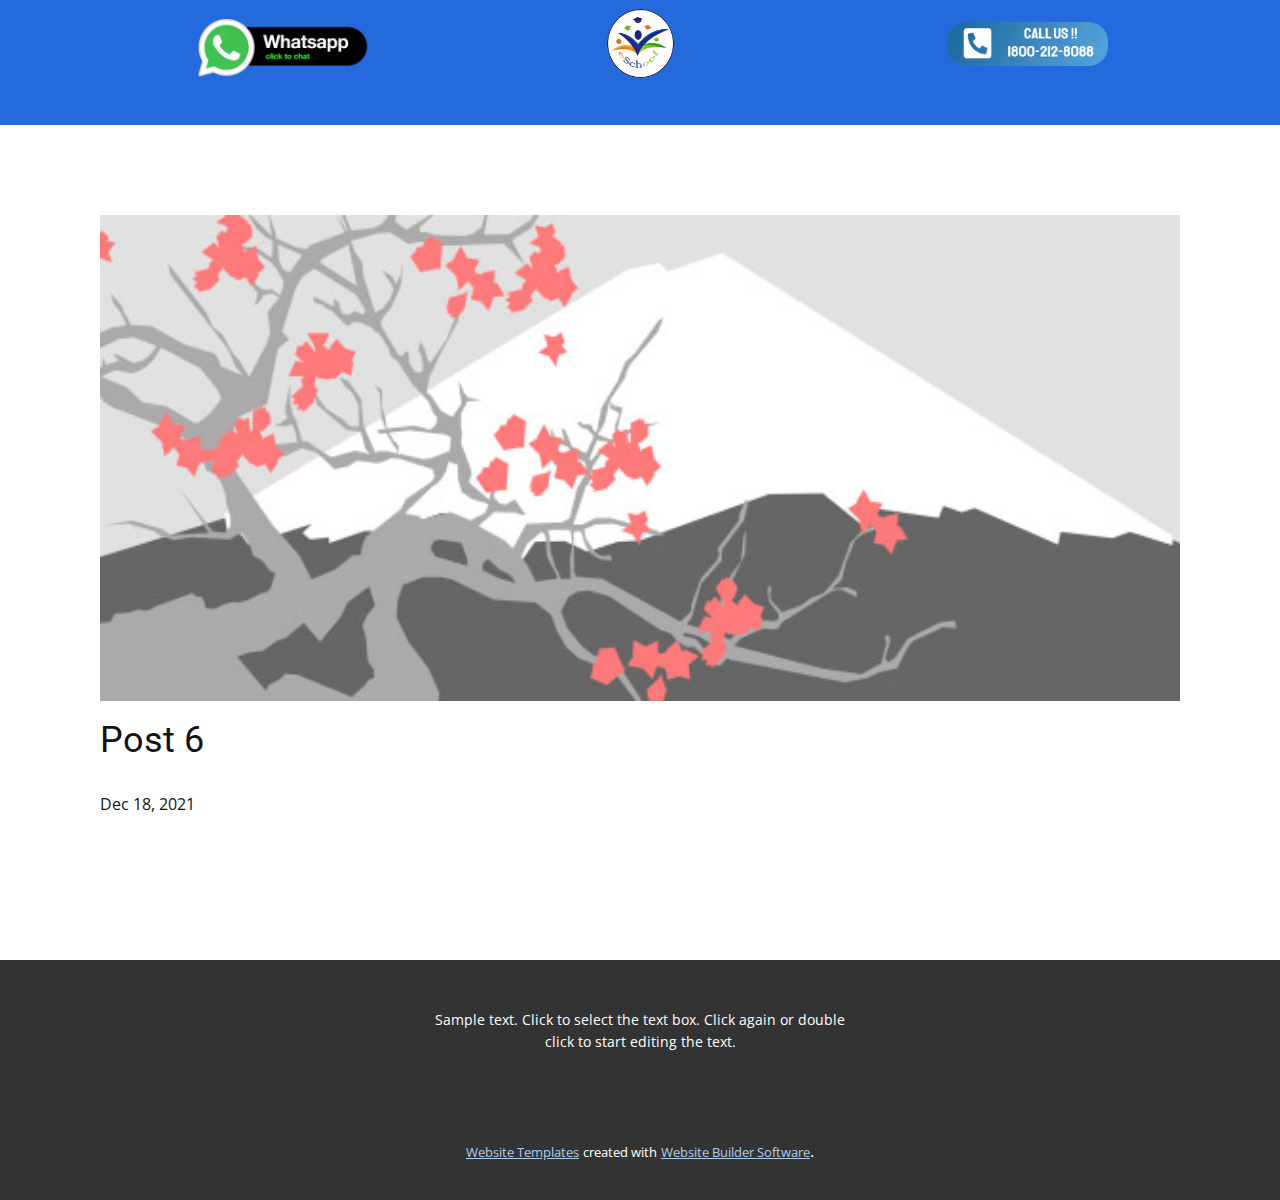
<file: blog/post-6.html>
<!doctype html>
<html style="font-size: 16px;"><head>
    <meta name="viewport" content="width=device-width, initial-scale=1.0">
    <meta charset="utf-8">
    <meta name="keywords" content="Post 1 Headline">
    <meta name="description" content="">
    <meta name="page_type" content="np-template-header-footer-from-plugin">
    <title>Post 6</title>
    <link rel="stylesheet" href="../nicepage.css" media="screen">
<link rel="stylesheet" href="../Post-Template.css" media="screen">
    <script class="u-script" type="text/javascript" src="../jquery.js" defer=""></script>
    <script class="u-script" type="text/javascript" src="../nicepage.js" defer=""></script>
    <meta name="generator" content="Nicepage 4.0.3, nicepage.com">
    <link id="u-theme-google-font" rel="stylesheet" href="https://fonts.googleapis.com/css?family=Roboto:100,100i,300,300i,400,400i,500,500i,700,700i,900,900i|Open+Sans:300,300i,400,400i,600,600i,700,700i,800,800i">
    
    
    
    <script type="application/ld+json">{
		"@context": "http://schema.org",
		"@type": "Organization",
		"name": ""
}</script>
    <meta name="theme-color" content="#478ac9">
  </head>
  <body class="u-body"><header class="u-clearfix u-custom-color-1 u-header u-header" id="sec-b42d"><div class="u-align-left u-clearfix u-sheet u-sheet-1">
        <img class="u-image u-image-default u-preserve-proportions u-image-1" src="../images/LOGOfinal.webp" alt="" data-image-width="1080" data-image-height="1080">
        <img class="u-image u-image-default u-preserve-proportions u-image-2" src="../images/LOGOfinal.webp" alt="" data-image-width="1080" data-image-height="1080">
        <img class="u-image u-image-default u-image-3" src="../images/whatsapp-button-360x125.webp" alt="" data-image-width="360" data-image-height="125" data-href="https://wa.me/919981156525" data-target="_blank">
        <img class="u-image u-image-default u-image-4" src="../images/bUTTON.webp" alt="" data-image-width="1658" data-image-height="456">
      </div></header>
    <section class="u-align-center u-clearfix u-section-1" id="sec-57fd">
      <div class="u-clearfix u-sheet u-valign-middle-md u-valign-middle-sm u-valign-middle-xs u-sheet-1"><!--post_details--><!--post_details_options_json--><!--{"source":""}--><!--/post_details_options_json--><!--blog_post-->
        <div class="u-container-style u-expanded-width u-post-details u-post-details-1">
          <div class="u-container-layout u-valign-middle u-container-layout-1"><!--blog_post_image-->
            <img alt="" class="u-blog-control u-expanded-width u-image u-image-default u-image-1" src="[data-uri]"><!--/blog_post_image--><!--blog_post_header-->
            <h2 class="u-blog-control u-text u-text-1">Post 6</h2><!--/blog_post_header--><!--blog_post_metadata-->
            <div class="u-blog-control u-metadata u-metadata-1"><!--blog_post_metadata_date-->
              <span class="u-meta-date u-meta-icon">Dec 18, 2021</span><!--/blog_post_metadata_date--><!--blog_post_metadata_category-->
              <!--/blog_post_metadata_category--><!--blog_post_metadata_comments-->
              <!--/blog_post_metadata_comments-->
            </div><!--/blog_post_metadata--><!--blog_post_content-->
            <div class="u-align-justify u-blog-control u-post-content u-text u-text-2 fr-view">
  
  </div><!--/blog_post_content-->
          </div>
        </div><!--/blog_post--><!--/post_details-->
      </div>
    </section>
    
    
    
    <footer class="u-align-center u-clearfix u-footer u-grey-80 u-footer" id="sec-e388"><div class="u-clearfix u-sheet u-sheet-1">
        <p class="u-small-text u-text u-text-variant u-text-1">Sample text. Click to select the text box. Click again or double click to start editing the text.</p>
      </div></footer>
    <section class="u-backlink u-clearfix u-grey-80">
      <a class="u-link" href="https://nicepage.com/website-templates" target="_blank">
        <span>Website Templates</span>
      </a>
      <p class="u-text">
        <span>created with</span>
      </p>
      <a class="u-link" href="" target="_blank">
        <span>Website Builder Software</span>
      </a>. 
    </section>
  
</body></html>
</file>
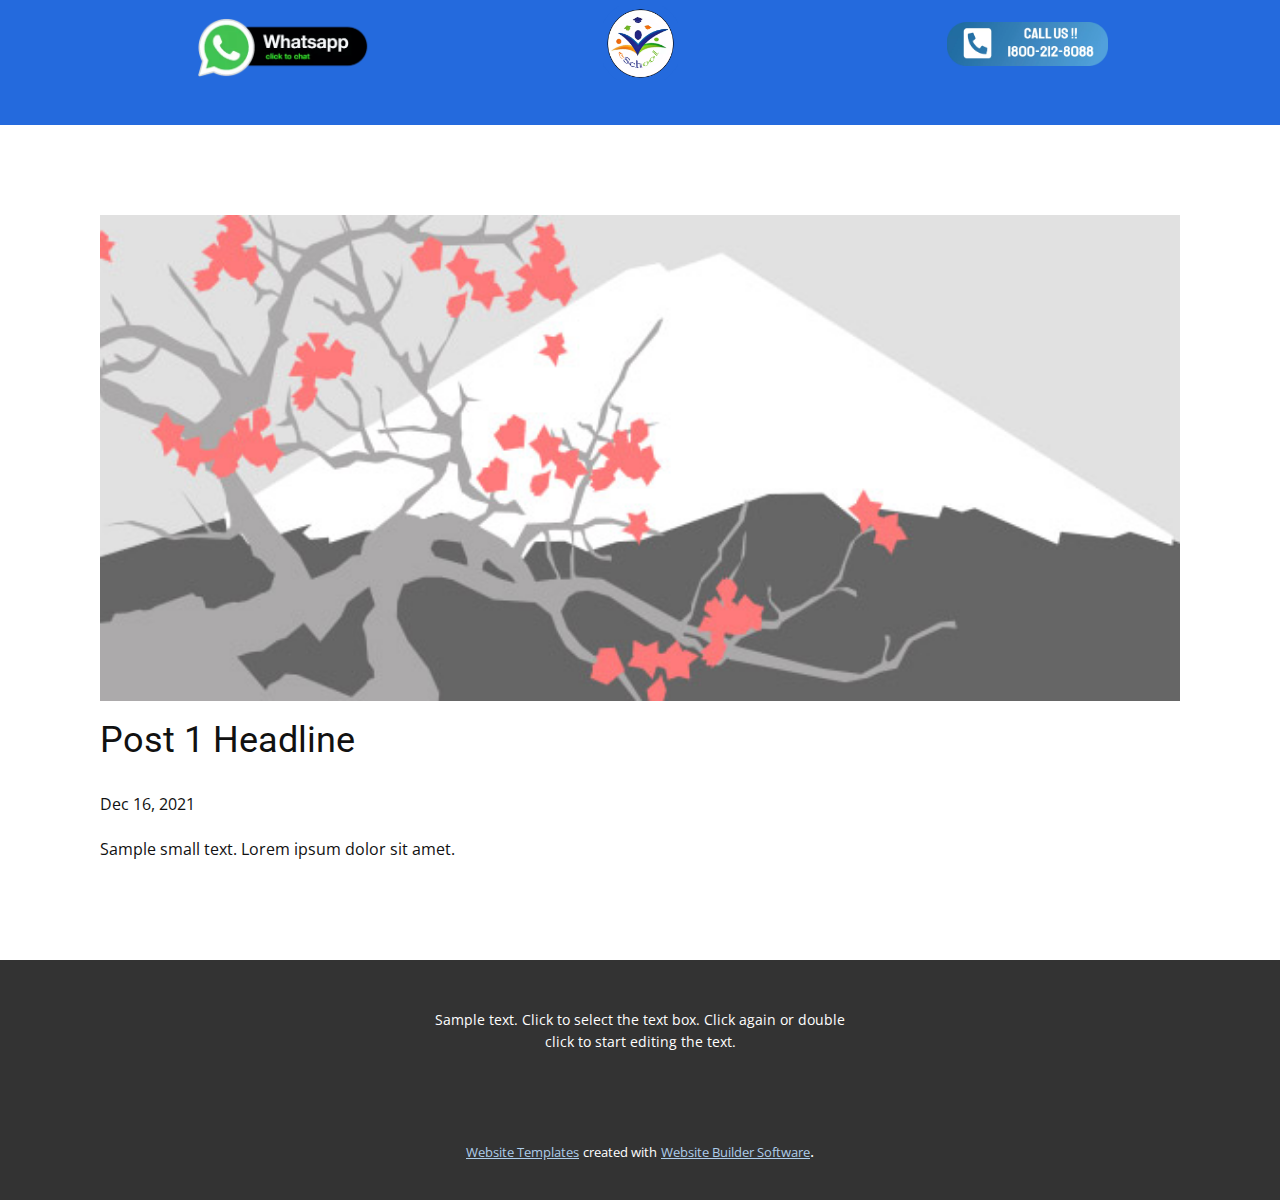
<file: blog/post.html>
<!doctype html>
<html style="font-size: 16px;"><head>
    <meta name="viewport" content="width=device-width, initial-scale=1.0">
    <meta charset="utf-8">
    <meta name="keywords" content="Post 1 Headline">
    <meta name="description" content="">
    <meta name="page_type" content="np-template-header-footer-from-plugin">
    <title>Post 1 Headline</title>
    <link rel="stylesheet" href="../nicepage.css" media="screen">
<link rel="stylesheet" href="../Post-Template.css" media="screen">
    <script class="u-script" type="text/javascript" src="../jquery.js" defer=""></script>
    <script class="u-script" type="text/javascript" src="../nicepage.js" defer=""></script>
    <meta name="generator" content="Nicepage 4.0.3, nicepage.com">
    <link id="u-theme-google-font" rel="stylesheet" href="https://fonts.googleapis.com/css?family=Roboto:100,100i,300,300i,400,400i,500,500i,700,700i,900,900i|Open+Sans:300,300i,400,400i,600,600i,700,700i,800,800i">
    
    
    
    <script type="application/ld+json">{
		"@context": "http://schema.org",
		"@type": "Organization",
		"name": ""
}</script>
    <meta name="theme-color" content="#478ac9">
  </head>
  <body class="u-body"><header class="u-clearfix u-custom-color-1 u-header u-header" id="sec-b42d"><div class="u-align-left u-clearfix u-sheet u-sheet-1">
        <img class="u-image u-image-default u-preserve-proportions u-image-1" src="../images/LOGOfinal.webp" alt="" data-image-width="1080" data-image-height="1080">
        <img class="u-image u-image-default u-preserve-proportions u-image-2" src="../images/LOGOfinal.webp" alt="" data-image-width="1080" data-image-height="1080">
        <img class="u-image u-image-default u-image-3" src="../images/whatsapp-button-360x125.webp" alt="" data-image-width="360" data-image-height="125" data-href="https://wa.me/919981156525" data-target="_blank">
        <img class="u-image u-image-default u-image-4" src="../images/bUTTON.webp" alt="" data-image-width="1658" data-image-height="456">
      </div></header>
    <section class="u-align-center u-clearfix u-section-1" id="sec-57fd">
      <div class="u-clearfix u-sheet u-valign-middle-md u-valign-middle-sm u-valign-middle-xs u-sheet-1"><!--post_details--><!--post_details_options_json--><!--{"source":""}--><!--/post_details_options_json--><!--blog_post-->
        <div class="u-container-style u-expanded-width u-post-details u-post-details-1">
          <div class="u-container-layout u-valign-middle u-container-layout-1"><!--blog_post_image-->
            <img alt="" class="u-blog-control u-expanded-width u-image u-image-default u-image-1" src="[data-uri]"><!--/blog_post_image--><!--blog_post_header-->
            <h2 class="u-blog-control u-text u-text-1">Post 1 Headline</h2><!--/blog_post_header--><!--blog_post_metadata-->
            <div class="u-blog-control u-metadata u-metadata-1"><!--blog_post_metadata_date-->
              <span class="u-meta-date u-meta-icon">Dec 16, 2021</span><!--/blog_post_metadata_date--><!--blog_post_metadata_category-->
              <!--/blog_post_metadata_category--><!--blog_post_metadata_comments-->
              <!--/blog_post_metadata_comments-->
            </div><!--/blog_post_metadata--><!--blog_post_content-->
            <div class="u-align-justify u-blog-control u-post-content u-text u-text-2 fr-view">
  Sample small text. Lorem ipsum dolor sit amet.
  </div><!--/blog_post_content-->
          </div>
        </div><!--/blog_post--><!--/post_details-->
      </div>
    </section>
    
    
    
    <footer class="u-align-center u-clearfix u-footer u-grey-80 u-footer" id="sec-e388"><div class="u-clearfix u-sheet u-sheet-1">
        <p class="u-small-text u-text u-text-variant u-text-1">Sample text. Click to select the text box. Click again or double click to start editing the text.</p>
      </div></footer>
    <section class="u-backlink u-clearfix u-grey-80">
      <a class="u-link" href="https://nicepage.com/website-templates" target="_blank">
        <span>Website Templates</span>
      </a>
      <p class="u-text">
        <span>created with</span>
      </p>
      <a class="u-link" href="" target="_blank">
        <span>Website Builder Software</span>
      </a>. 
    </section>
  
</body></html>
</file>
